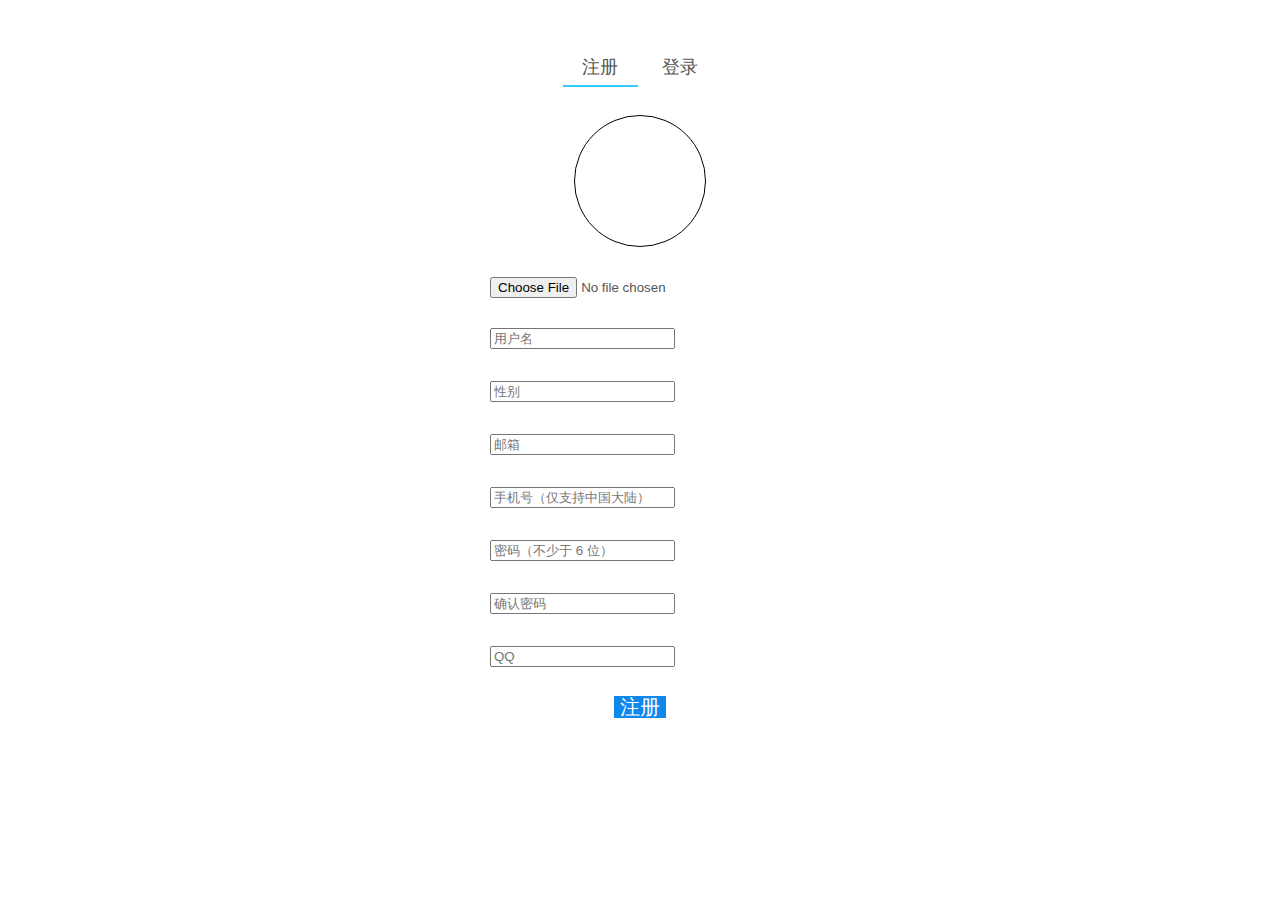
<file: index.html>
<!DOCTYPE html>
<html>
<head>
	<meta charset="utf-8">
	<meta name="viewport" content="user-scalable=no,width=device-width,initial-scale=1,maximum-scale=1">
	<title></title>
	<link rel="stylesheet" type="text/css" href="css/style.css">
	<link rel="stylesheet" type="text/css" href="css/ty.css">
	<script src="js/jquery-1.10.2.js"></script>
	<script src="js/login.js"></script>
<style>
	#img {
		 width: 130px; height: 130px;border-radius: 50%; border: solid 1px black; margin: 0 auto;
	}
	#img img{ width: 130px; height: 130px; border-radius: 50%;}
	#files{ margin-top: 30px; margin-bottom: 30px;}
	#ul2 li {
		float: left;
		list-style: none;
		padding: 10px;
		border: 1px solid green;
		margin: 0 5px;
	}

	#ul1 li {
		list-style: none;
		border-bottom: 1px solid #CCCCCC;
	}
</style>
</head>
<body>
	<div class="box">
		<div class="boxa">
			<div class="boxb">
				<a href="#" class="signup focus">注册</a>
				<a href="#" class="signin">登录</a>
			</div>
		</div>

			<div class="left one">
				<div id="img">
				</div>
			    <input type="file" id="files" class="onea"><br>
				<input class="onea" id="user_name" type="text" aria-label="用户名（包含字母／数字／下划线" placeholder="用户名">
				<div class="hint">请填写符合格式的用户名</div>
				<input class="onea" id="user_n" type="text" aria-label="性别" placeholder="性别">
				<div class="hint">请填写性别</div>
				<input class="onea" id="user_email" type="text" aria-label="邮箱" placeholder="邮箱">
				<div class="hint">请填写邮箱</div>
				<input class="onea" id="phone" type="text" class="account" aria-label="手机号（仅支持中国大陆）" placeholder="手机号（仅支持中国大陆）">
				<div class="hint">请填写手机号</div>
				<input class="onea" id="password" type="password" aria-label="密码" placeholder="密码（不少于 6 位）">
				<div class="hint">请填写符合格式的密码</div>
				<input type="password" id="ip" placeholder="确认密码" />
				<div class="hint">确认密码</div>
				<input class="onea" id="qq" type="text" aria-label="QQ" placeholder="QQ">
				<div class="hint">QQ</div>
				<input type="submit" id="submit" class="button" name="button" value="注册">
			</div>


			<div class="right">
				<input class="onea" id="login_name" type="text" aria-label="用户名" placeholder="用户名">
				<div class="hint">请输入用户名</div>
				<input class="onea" id="login_password" type="password" aria-label="密码" placeholder="密码">
				<div class="hint">请输入密码</div>
				<input type="submit" id="button" class="button" name="button" value="登录">

			</div>
	</div>

	<script type="text/javascript" src="js/login.js"></script>
      <script  type="text/javascript"  src="js/ajax.js"></script>
</body>
</html>
</file>
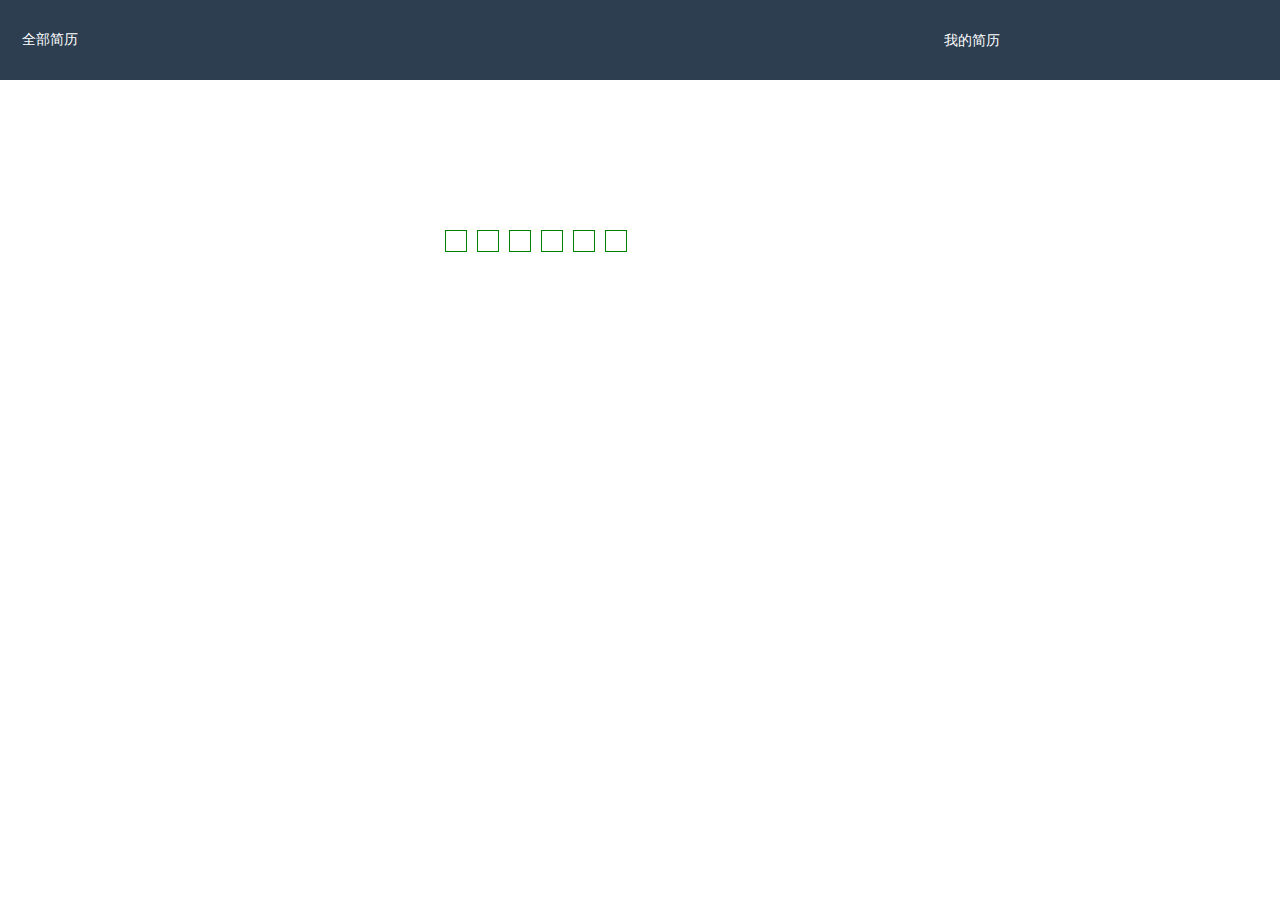
<file: 1.html>
<!DOCTYPE html>
<html>
<head>
    <title>个人简历</title>
    <meta charset=UTF-8 />
    <style type=text/css>
        *{
            margin: 0;
            padding: 0;
            border: none;
            font-size: 12px;
        }
        .onab input{ width: 80px; height: 18px;}


        #jianil{
            width: 797px;
            margin: 0 auto;
            border: solid 1px #DCDDDF;
            position: relative;
             display: none;
        }
        #jianil .one{
            background: url("img/tupian.jpg");
            width: 797px;
            height: 90px;
            font-size: 30px;
            color: white;
            font-weight: bold;
            text-align: center;
            margin-bottom: 0;
            line-height: 90px;
        }
        #jianil ul{
            width: 771px;
            margin-left: 13px;
            margin-top: 40px;
        }
        #jianil ul li{
            font-size: 20.5px;
            background: url("img/yuan.png") no-repeat;
            list-style: none;
            text-indent:1.8em;
            line-height: 30px;
            margin-bottom: 20px;
            border-bottom: 1px solid #DCDDDF;
        }
        #jianil ul li.none1{
            border-bottom: none;
        }
        #jianil ul li p{
            font-size: 15px;
        }
      #img{ width: 100px; height: 100px; background: red; position: absolute; left: 600px;}
        #img img{width: 100px; height: 100px;}
         textarea{text-indent: 1.8em;
             line-height: 30px; margin-left: 1.8em; width: 626px; height: 122px;}
      #container{ background: #2c3e50; width: 100%; height:80px; cursor: pointer}
        #touimg{ width:70px; height:70px; float: right; border-radius: 50%; margin-right: 30px}
        #touimg img{ width: 70px; height: 70px; border-radius: 50%;}
        .two{ float: right;line-height: 80px;}
        .two span{    vertical-align: middle; font-size: 14px; color: #fff;
            font-family: "微软雅黑"; padding-right: 90px;}
         .twoa{ float: left; vertical-align: middle; font-size: 14px; color: #fff;
             font-family: "微软雅黑";line-height: 80px; margin-right: 200px; width:100px; text-align: center}
        .anniu button{  width: 78px;  height: 32px;
            font-weight: bold;
            font-size: 14px; }
        .anniu{ width: 190px; height: 80px; margin: 0 auto;}
        #qu{ width: 400px; height: 400px; margin: 150px auto}
        #ul2 li {
            float: left;
            list-style: none;
            padding: 10px;
            border: 1px solid green;
            margin: 0 5px;
        }

        #ul1 li {
            list-style: none;
            border-bottom: 1px solid #CCCCCC;
        }
    </style>
</head>
<body>
<div id="container">
    <div class="twoa" id="quan">全部简历</div>
    <div id="touimg"></div>
    <div class="two"><span id="ww">我的简历</span><span id="yy"></span></span></div>

</div>
<div id="qu">
    <ul id="ul1">

    </ul>
    <ul id="ul2">
        <li>

        </li>
        <ol>
            <li></li>
            <li></li>
            <li></li>
            <li></li>
            <li></li>
        </ol>
    </ul>
</div>
<div id="jianil">
    <div class="one">个人简历</div>
    <div id="img">
        <input type="file" id="files" class="input">
    </div>
    <ul>
        <li>个人信息
            <p class="onab">
                姓名：<input type="text" id="nameo">
                性别：<input type="text" id="sex">
                籍贯：<input type="text" id="ip">
                年龄:<input type="text" id="age">

            </p>
            <p class="onab">
                手机：<input type="text" id="phone">
                院校：<input type="text" id="institute">
                专业：<input type="text" id="major">
                学历：<input type="text" id="education">

            </p>
        </li>

    </ul>
</div>


<script src="js/ajax2.js"></script>
<script>


</script>
</body>
</html>
</file>
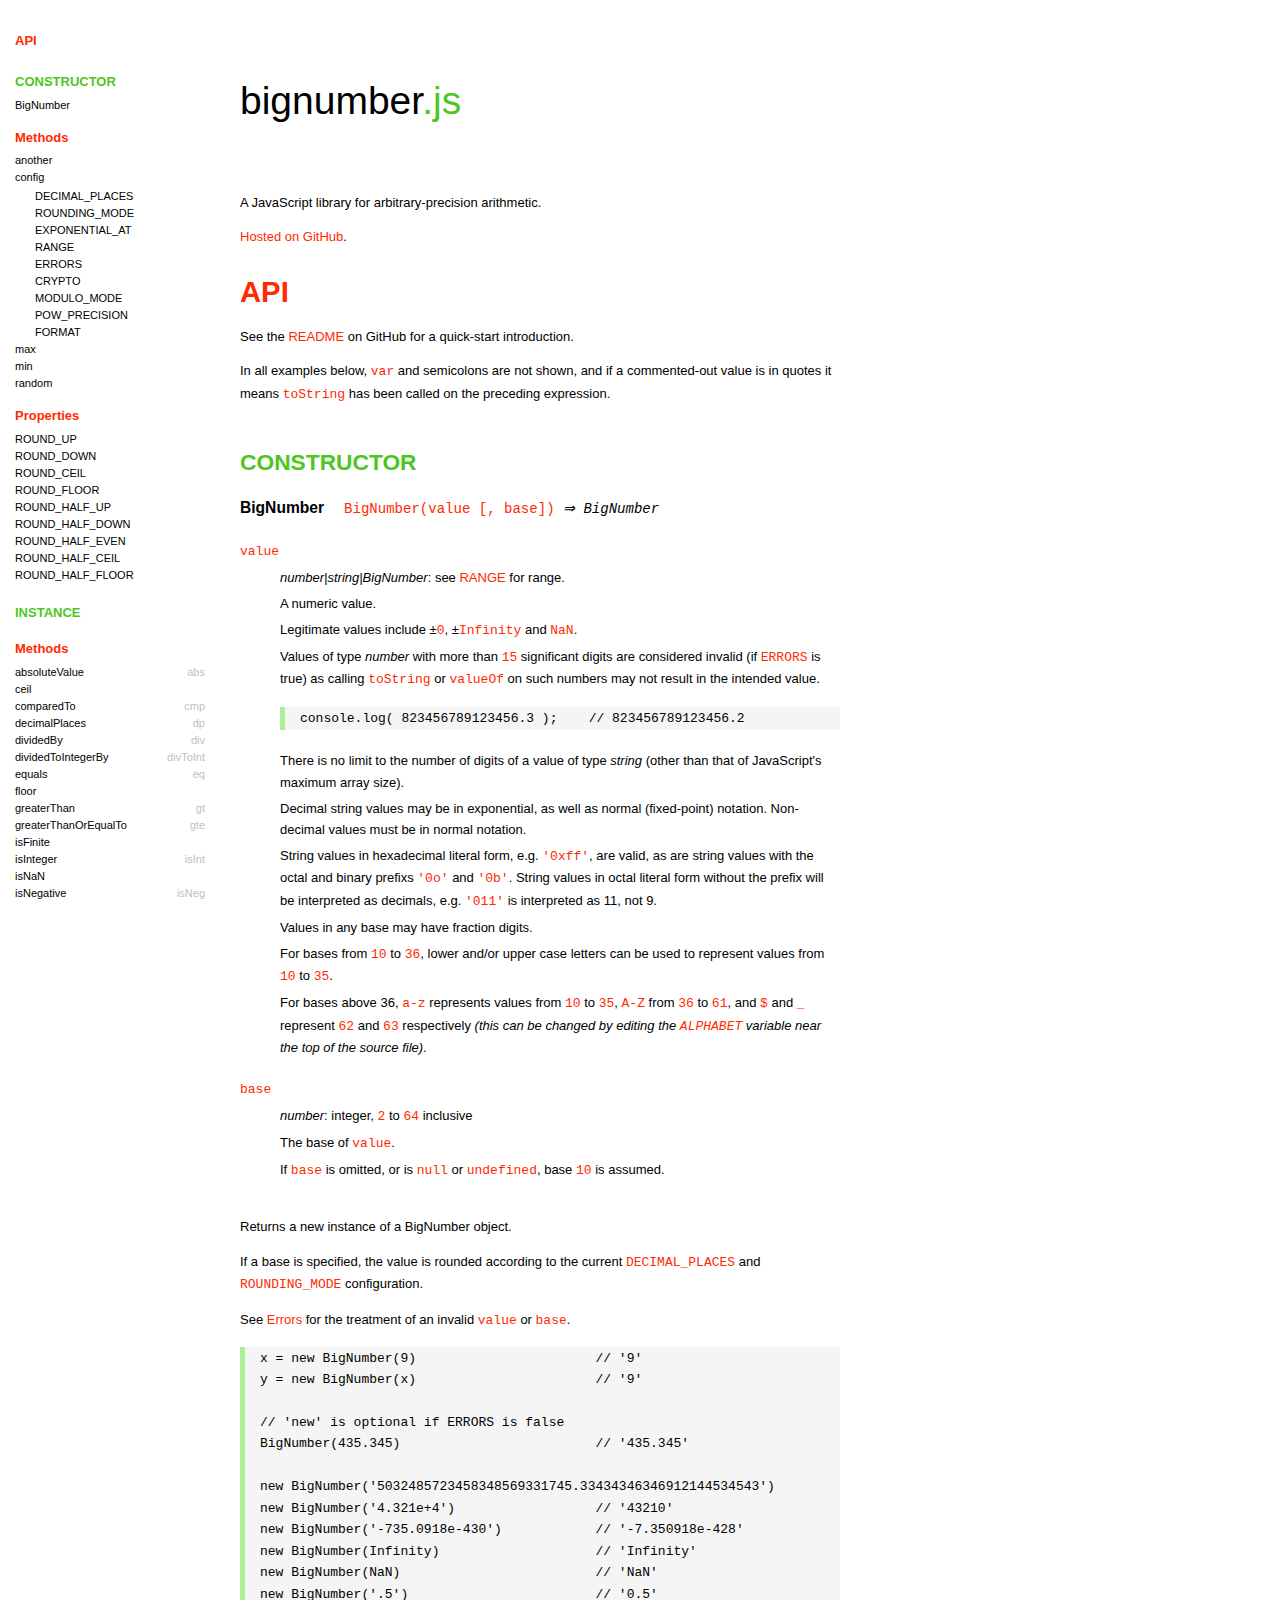
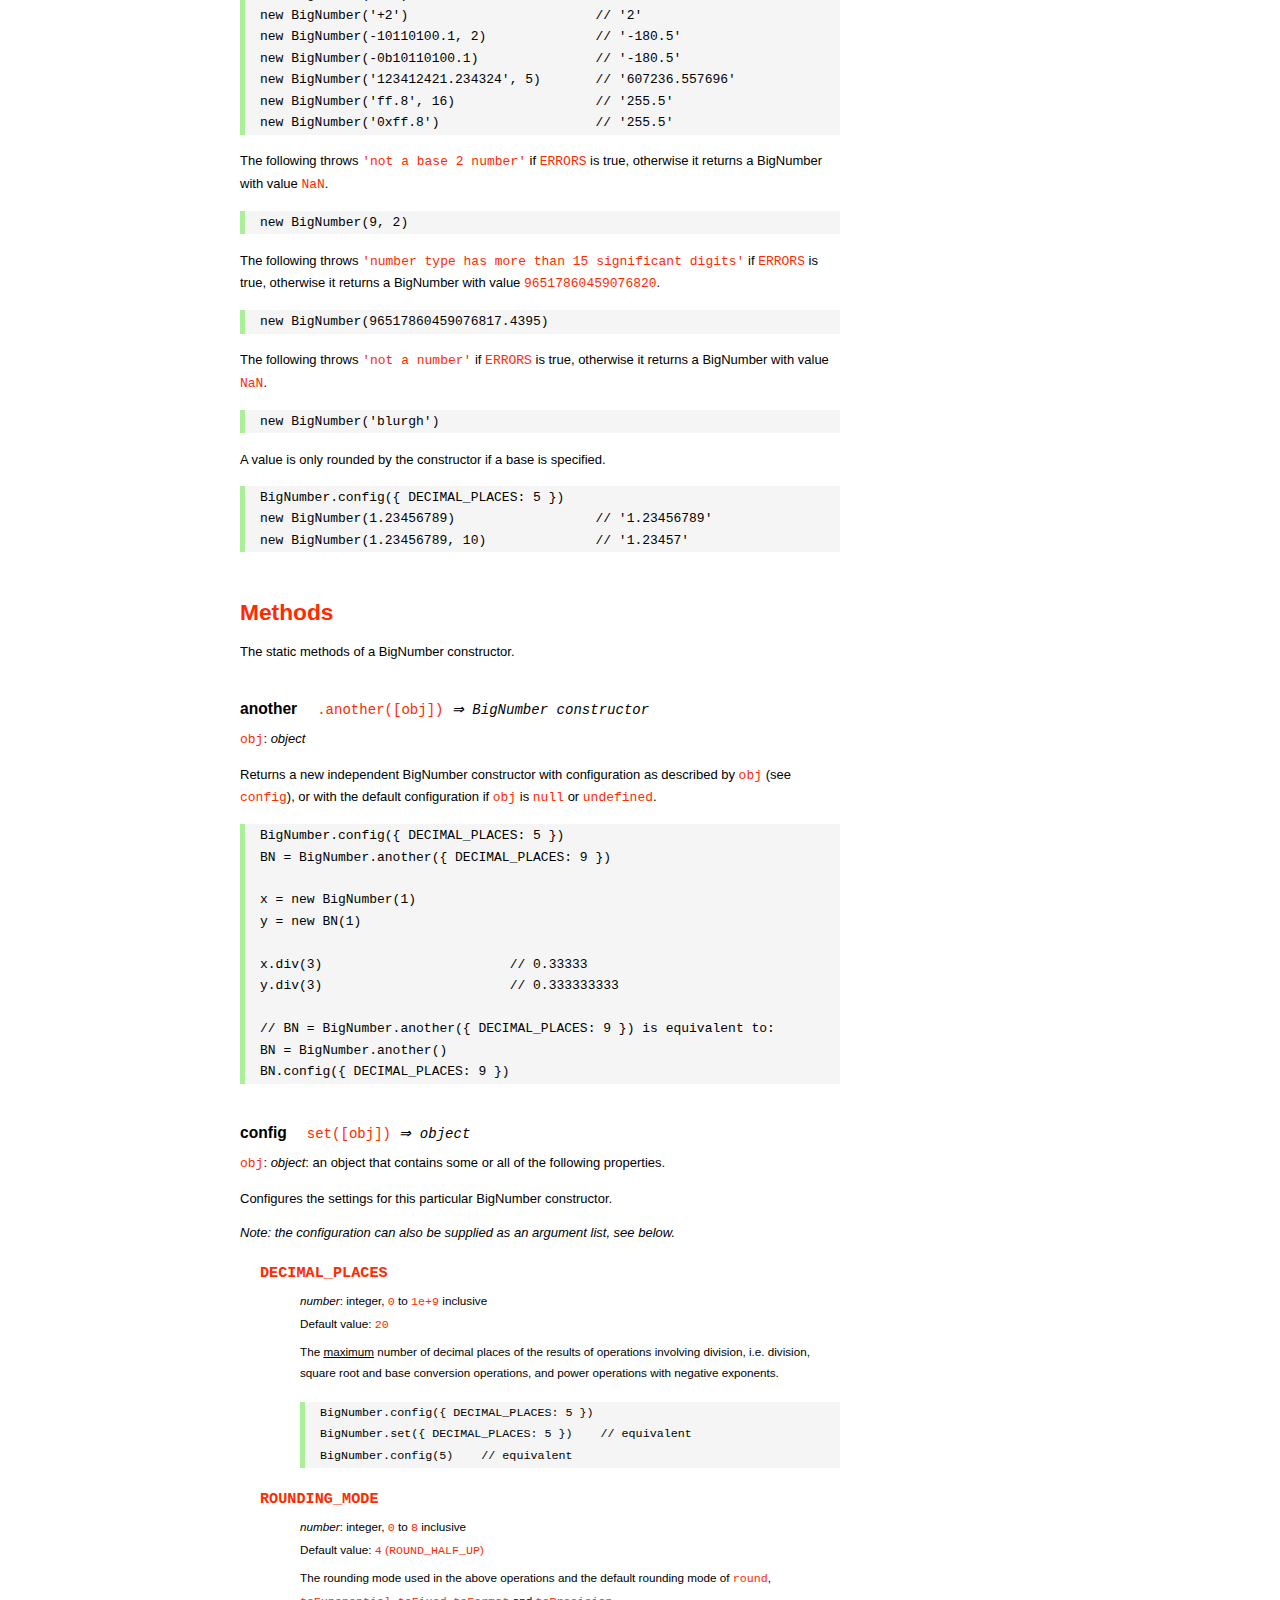
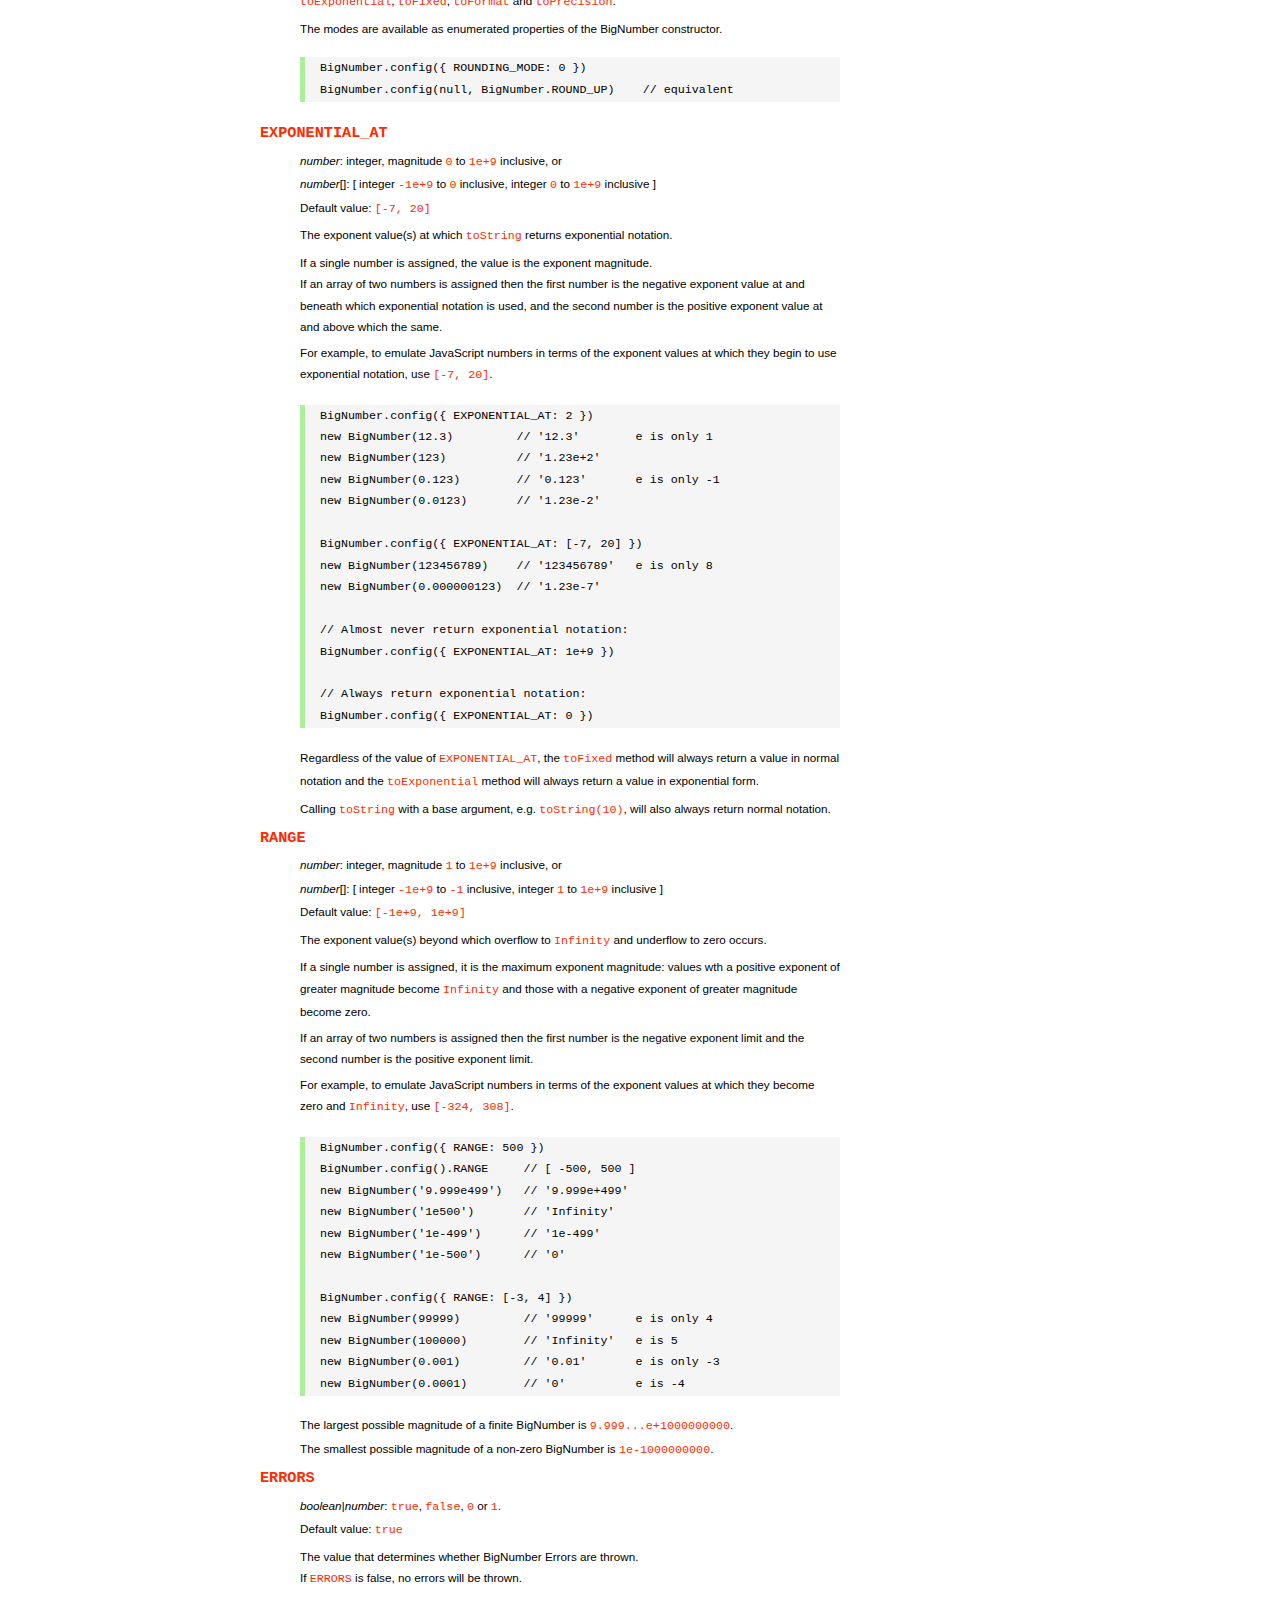
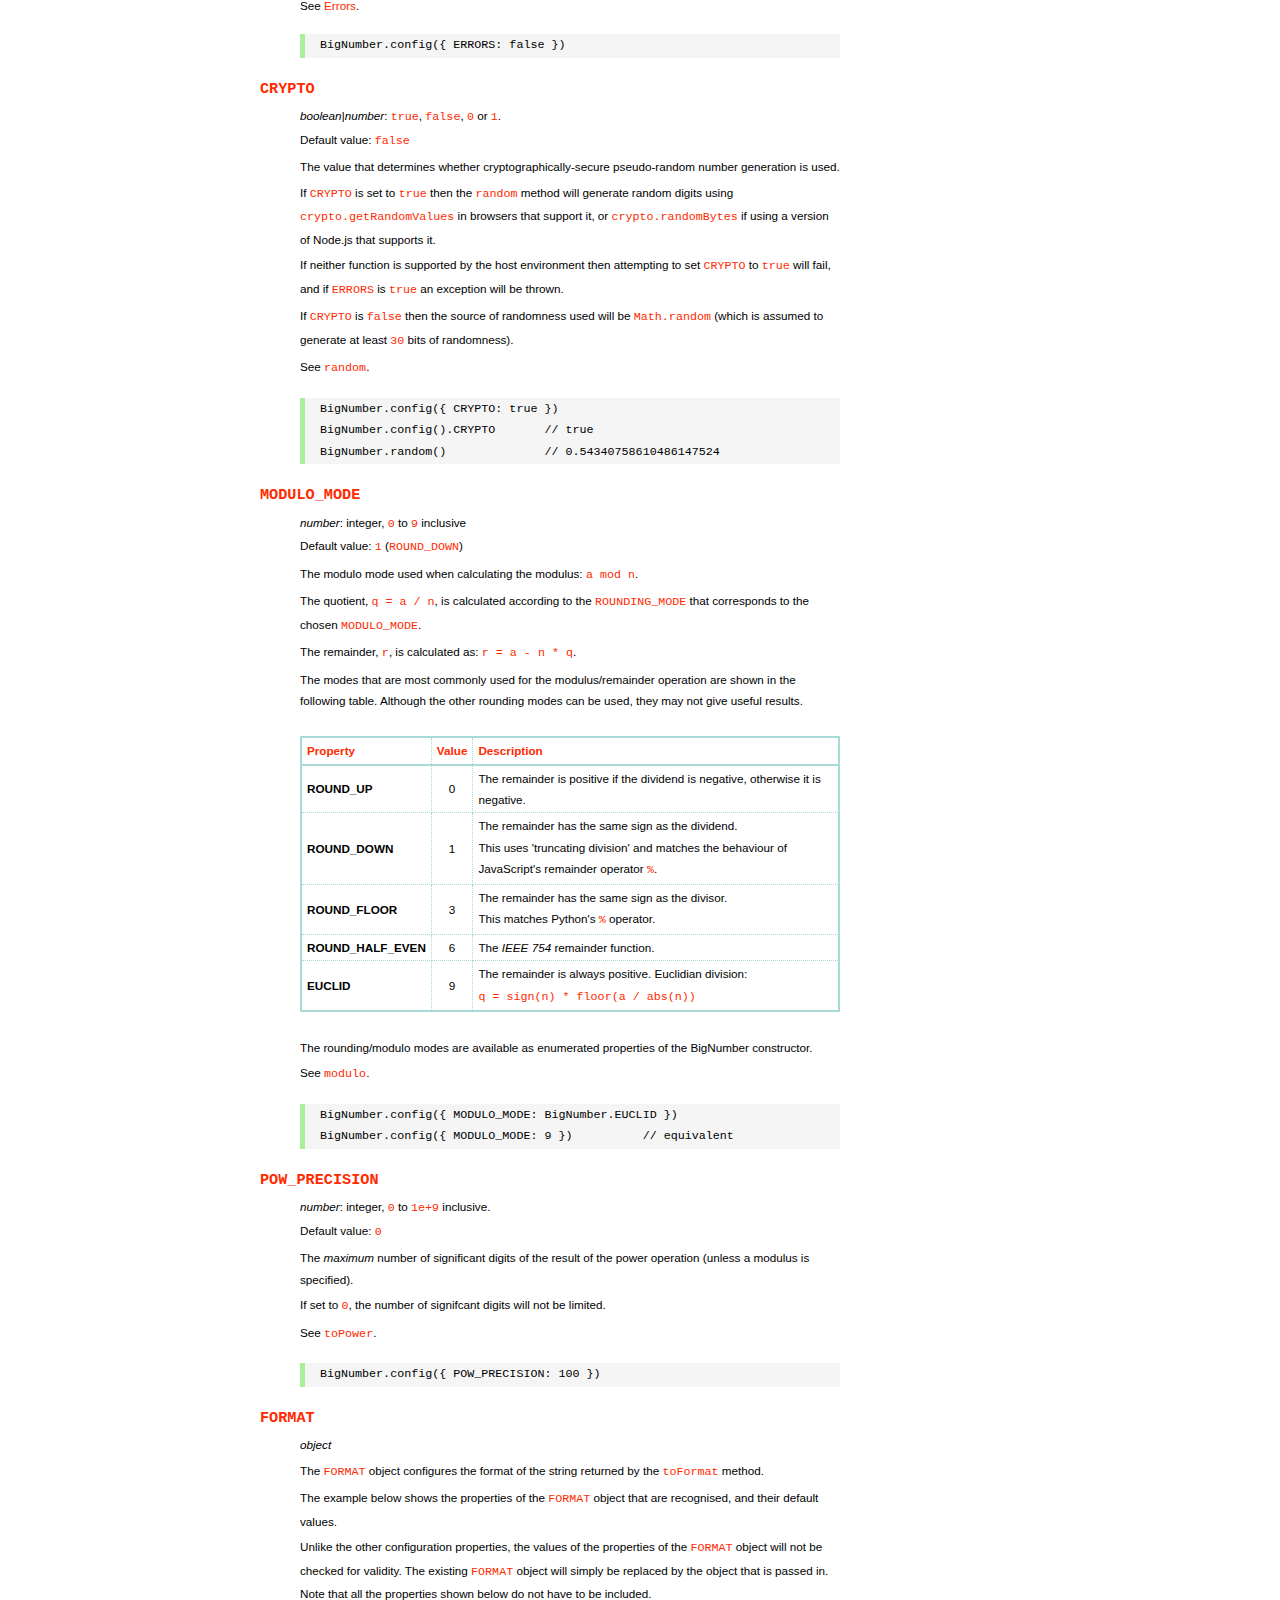
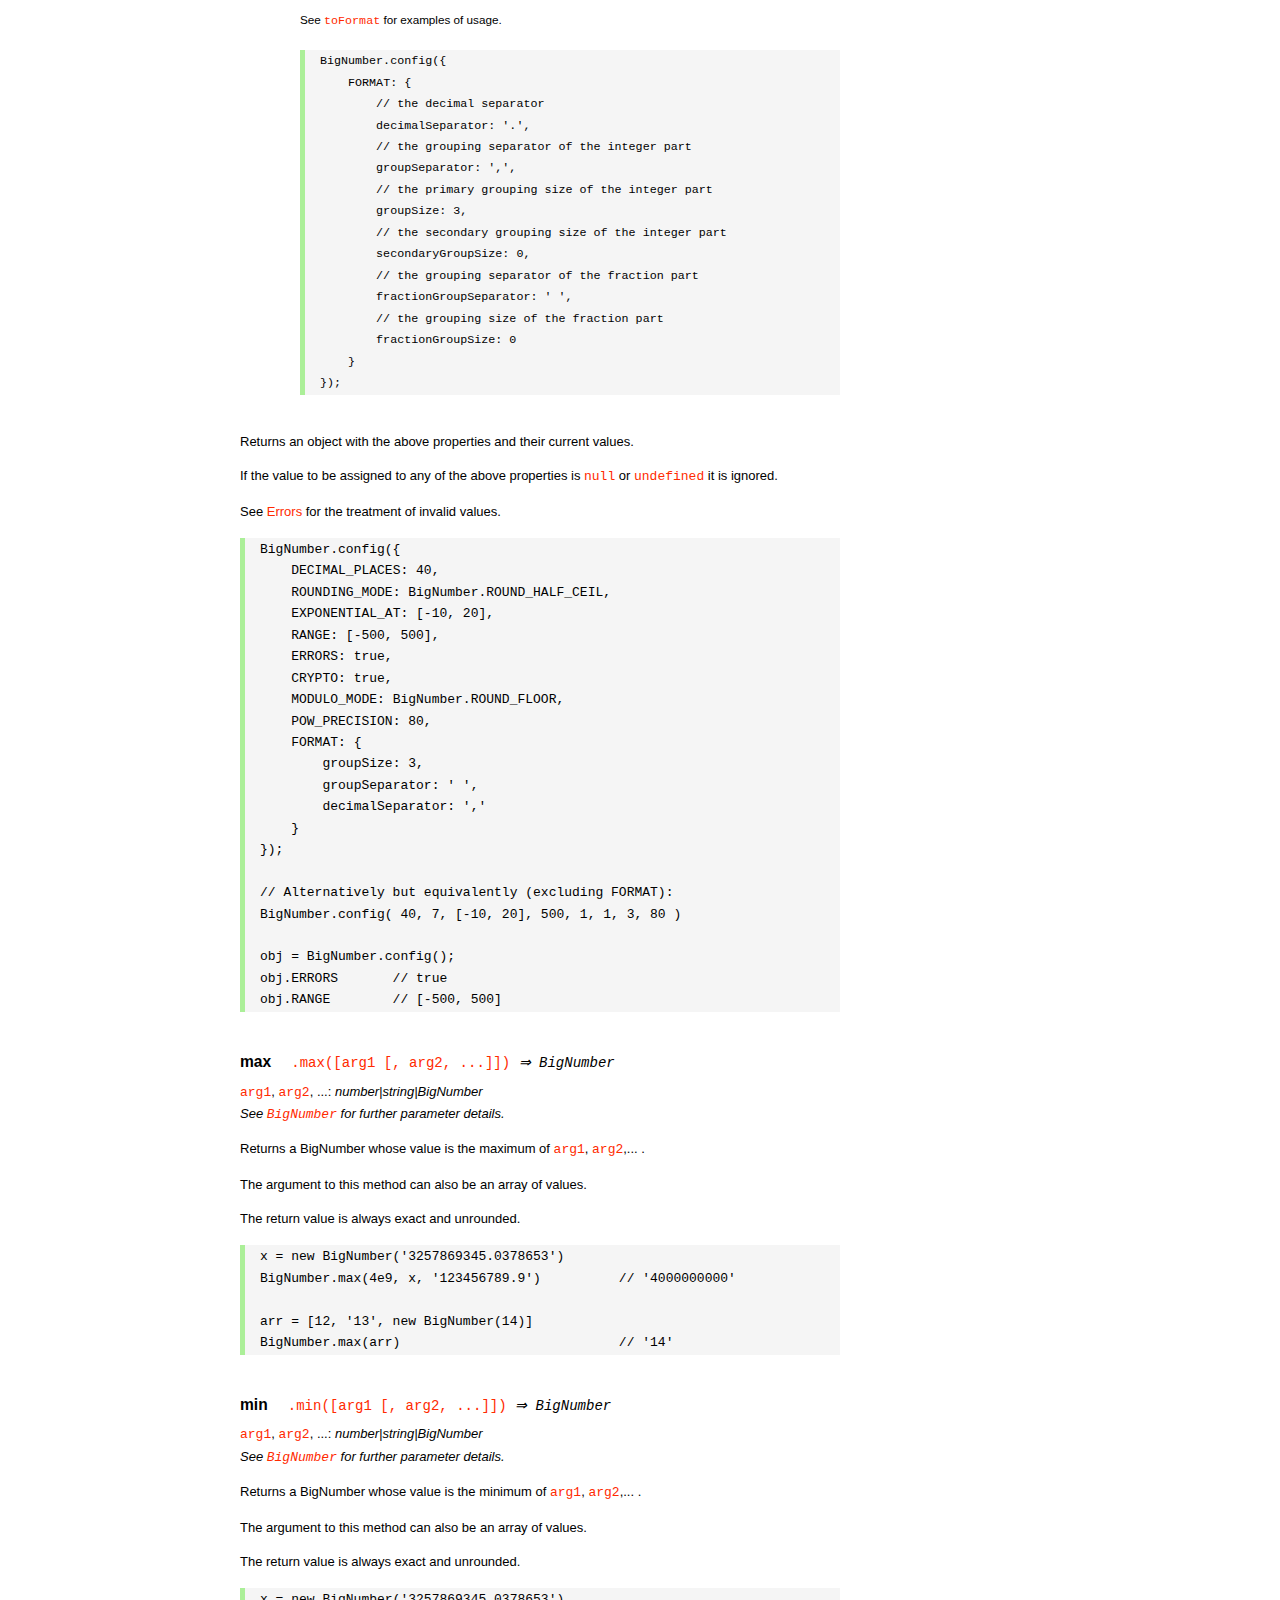
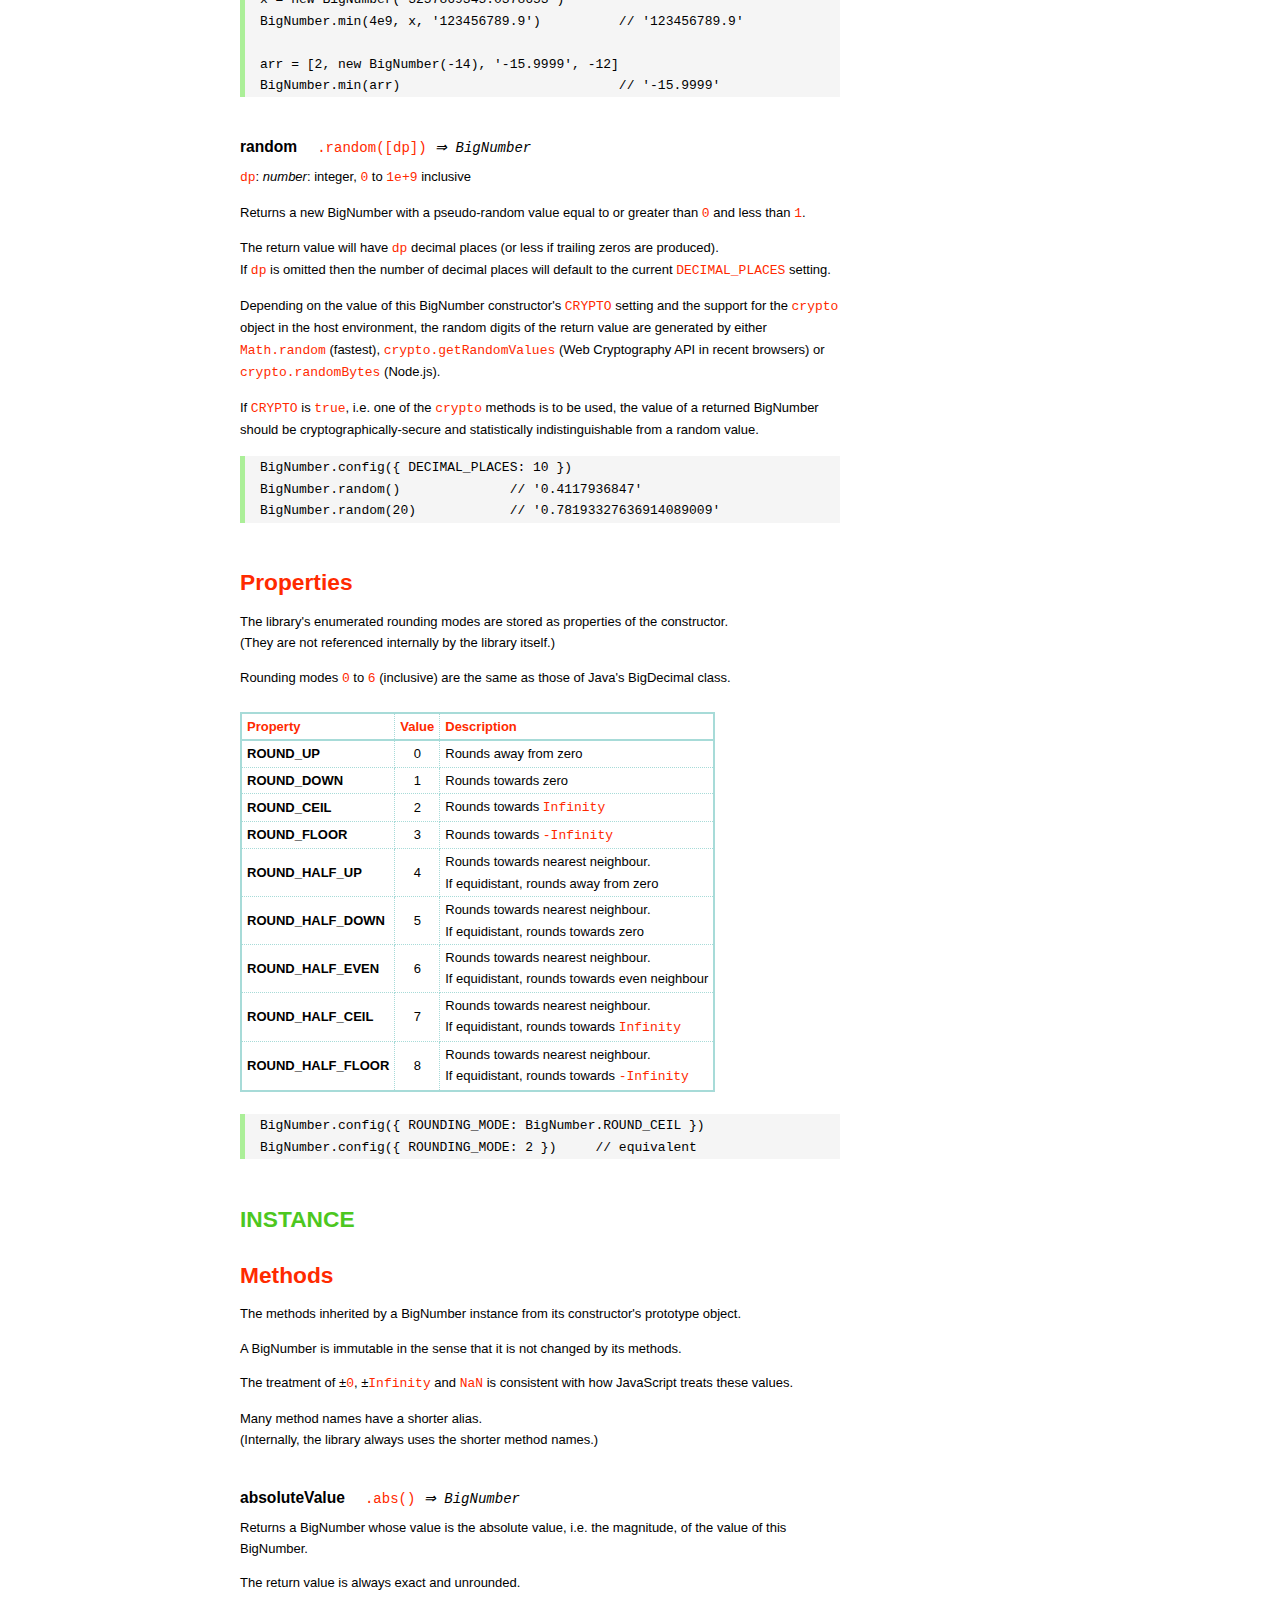
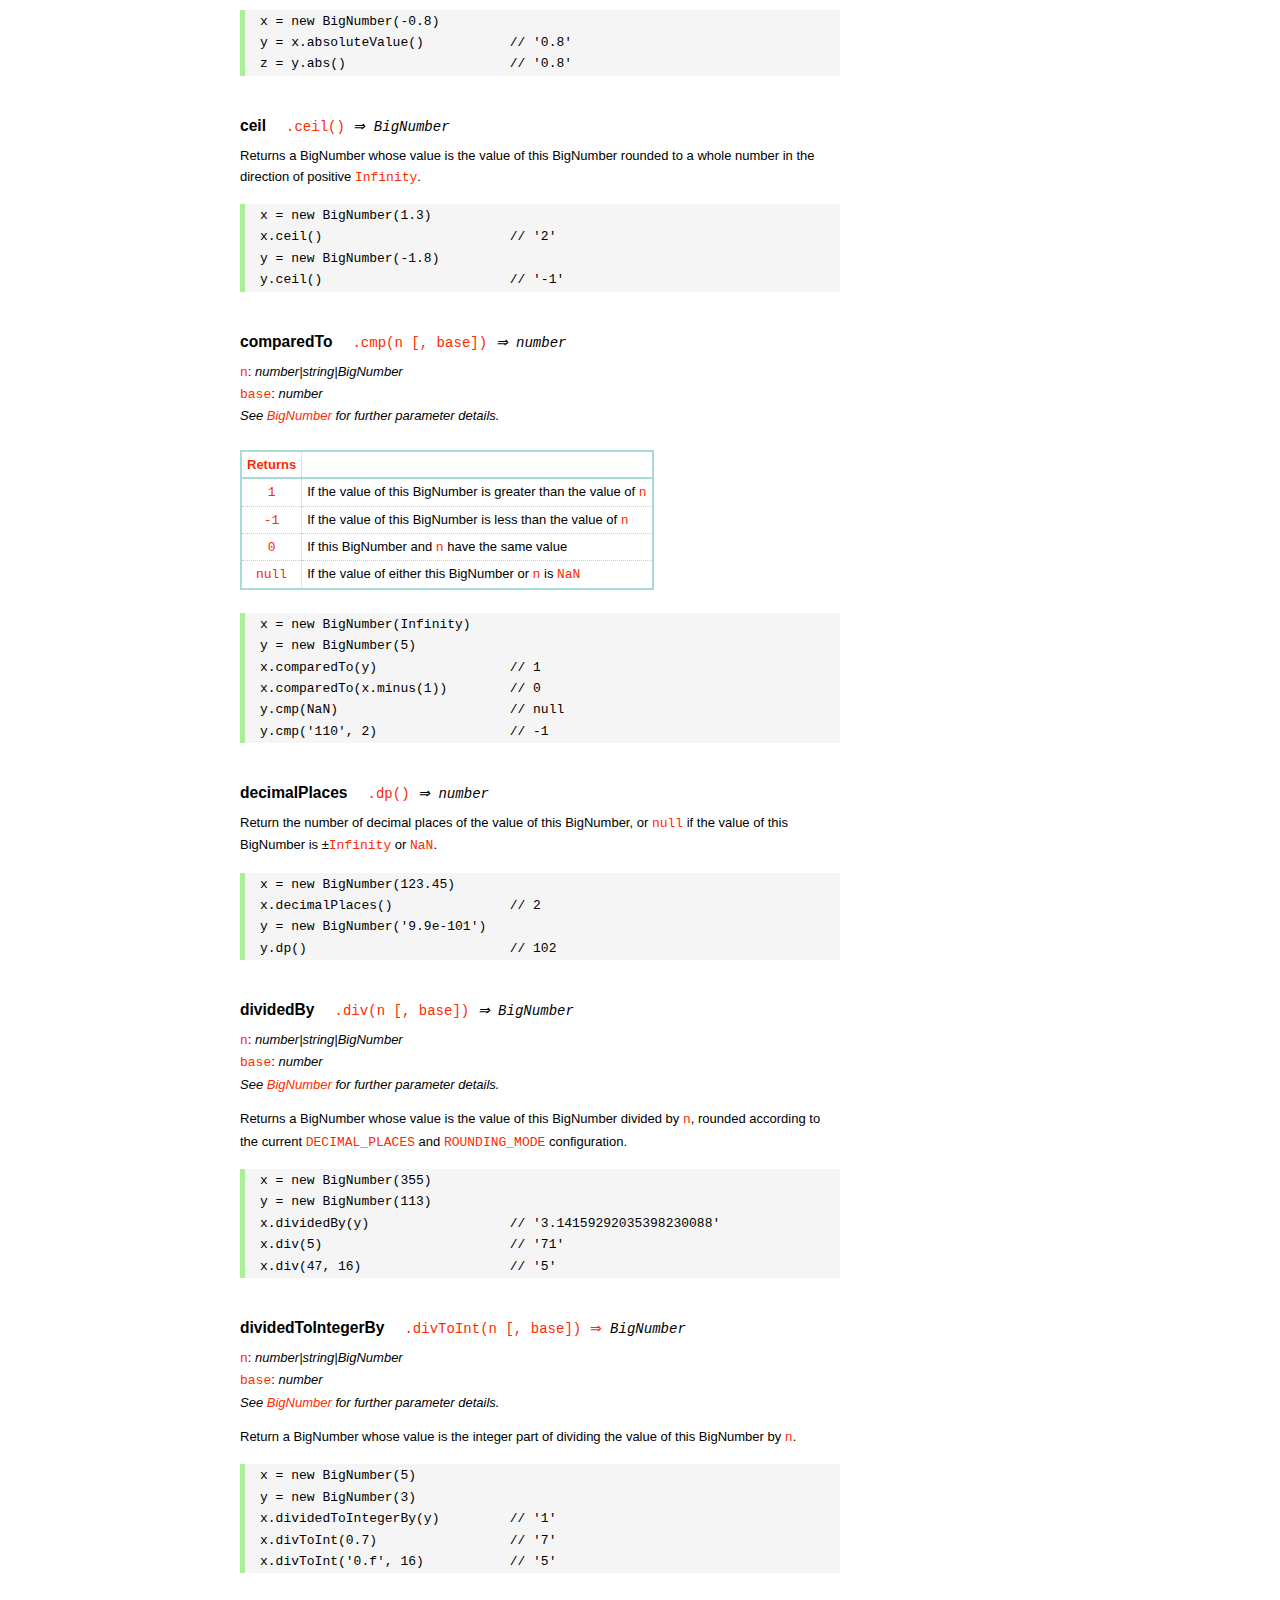
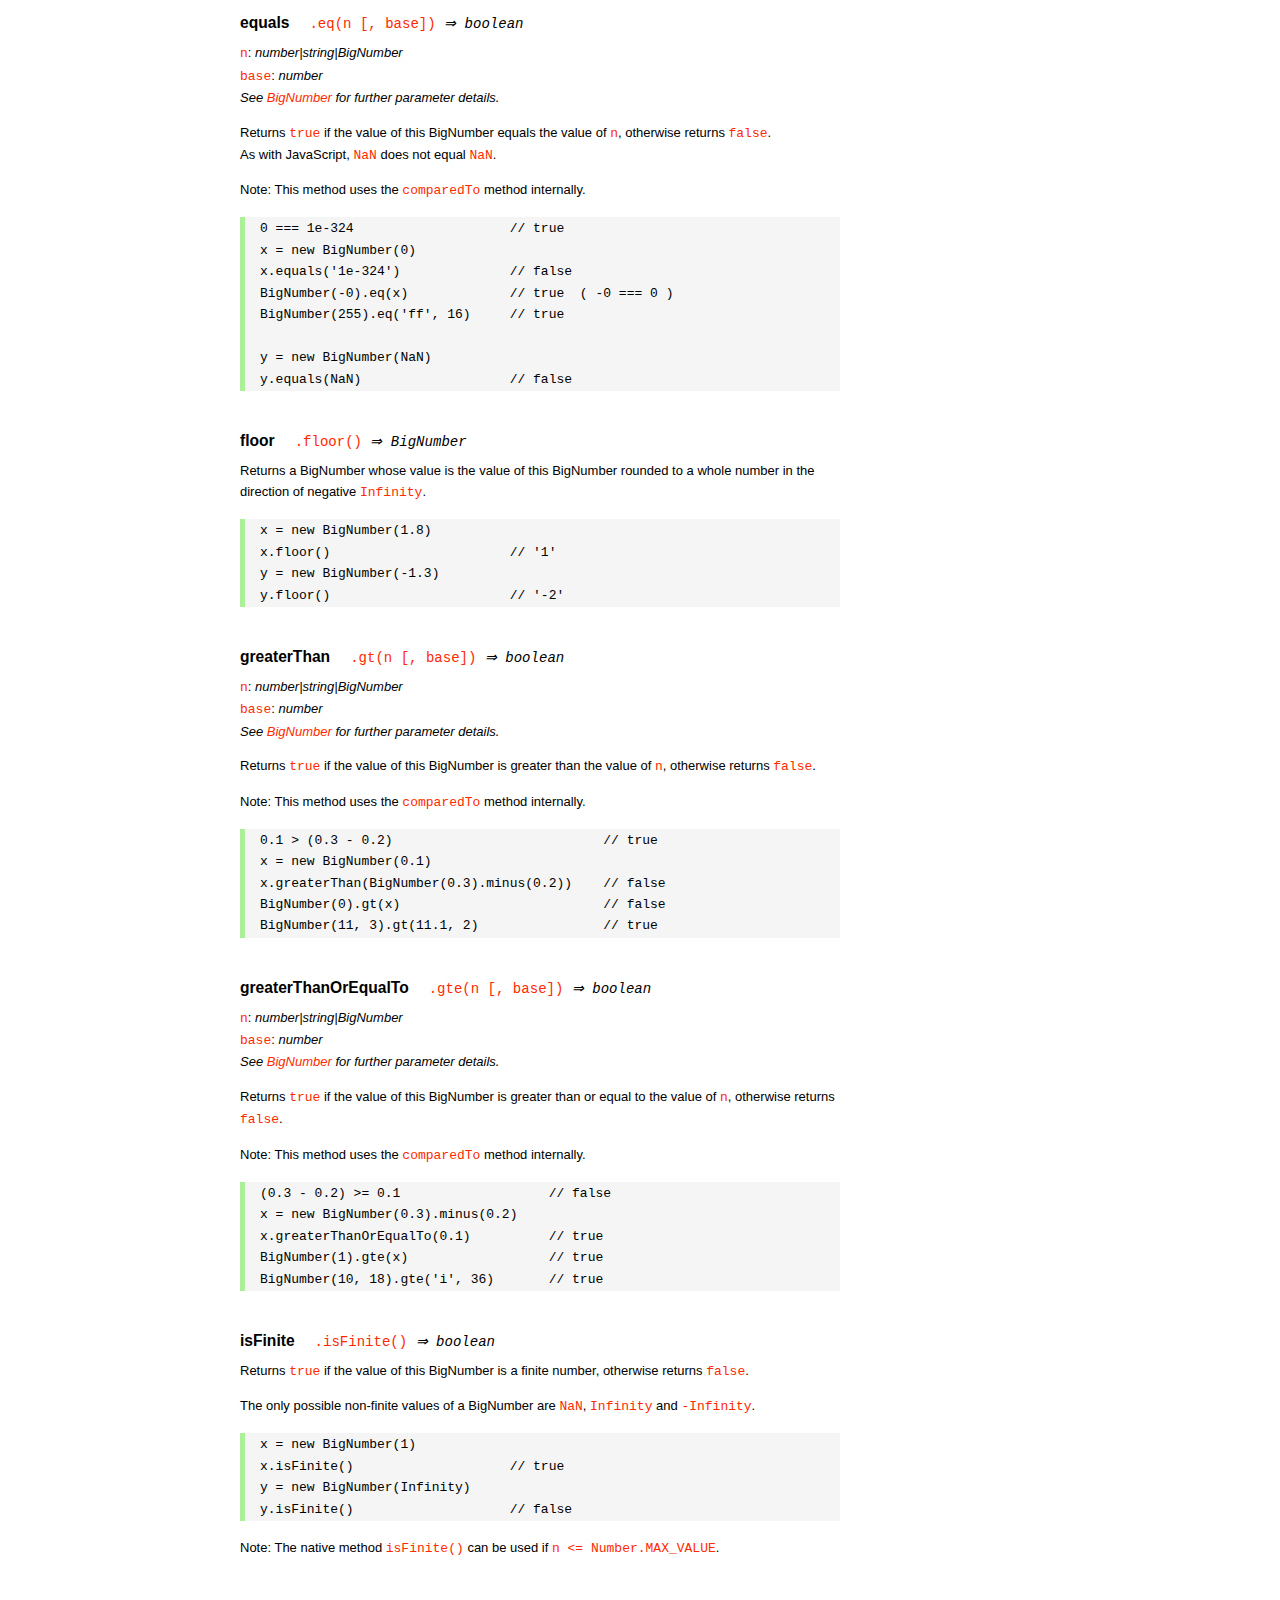
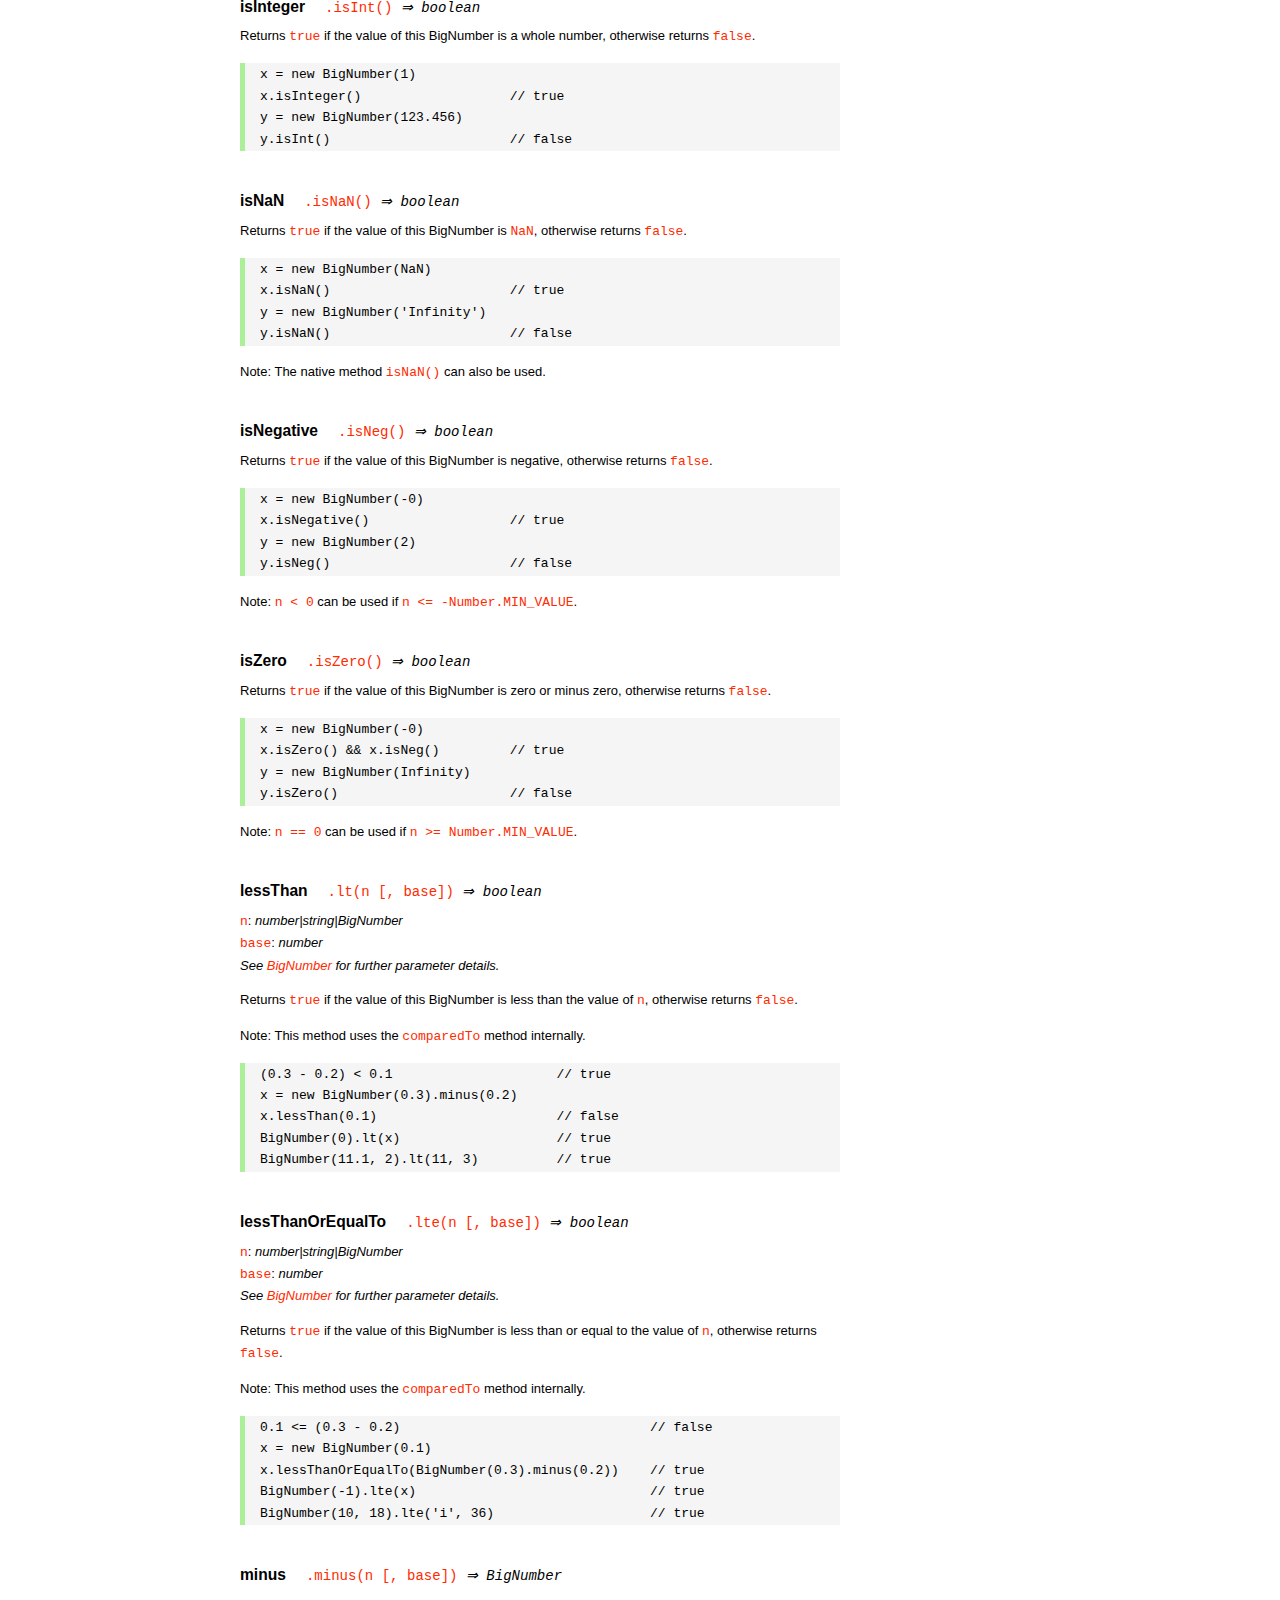
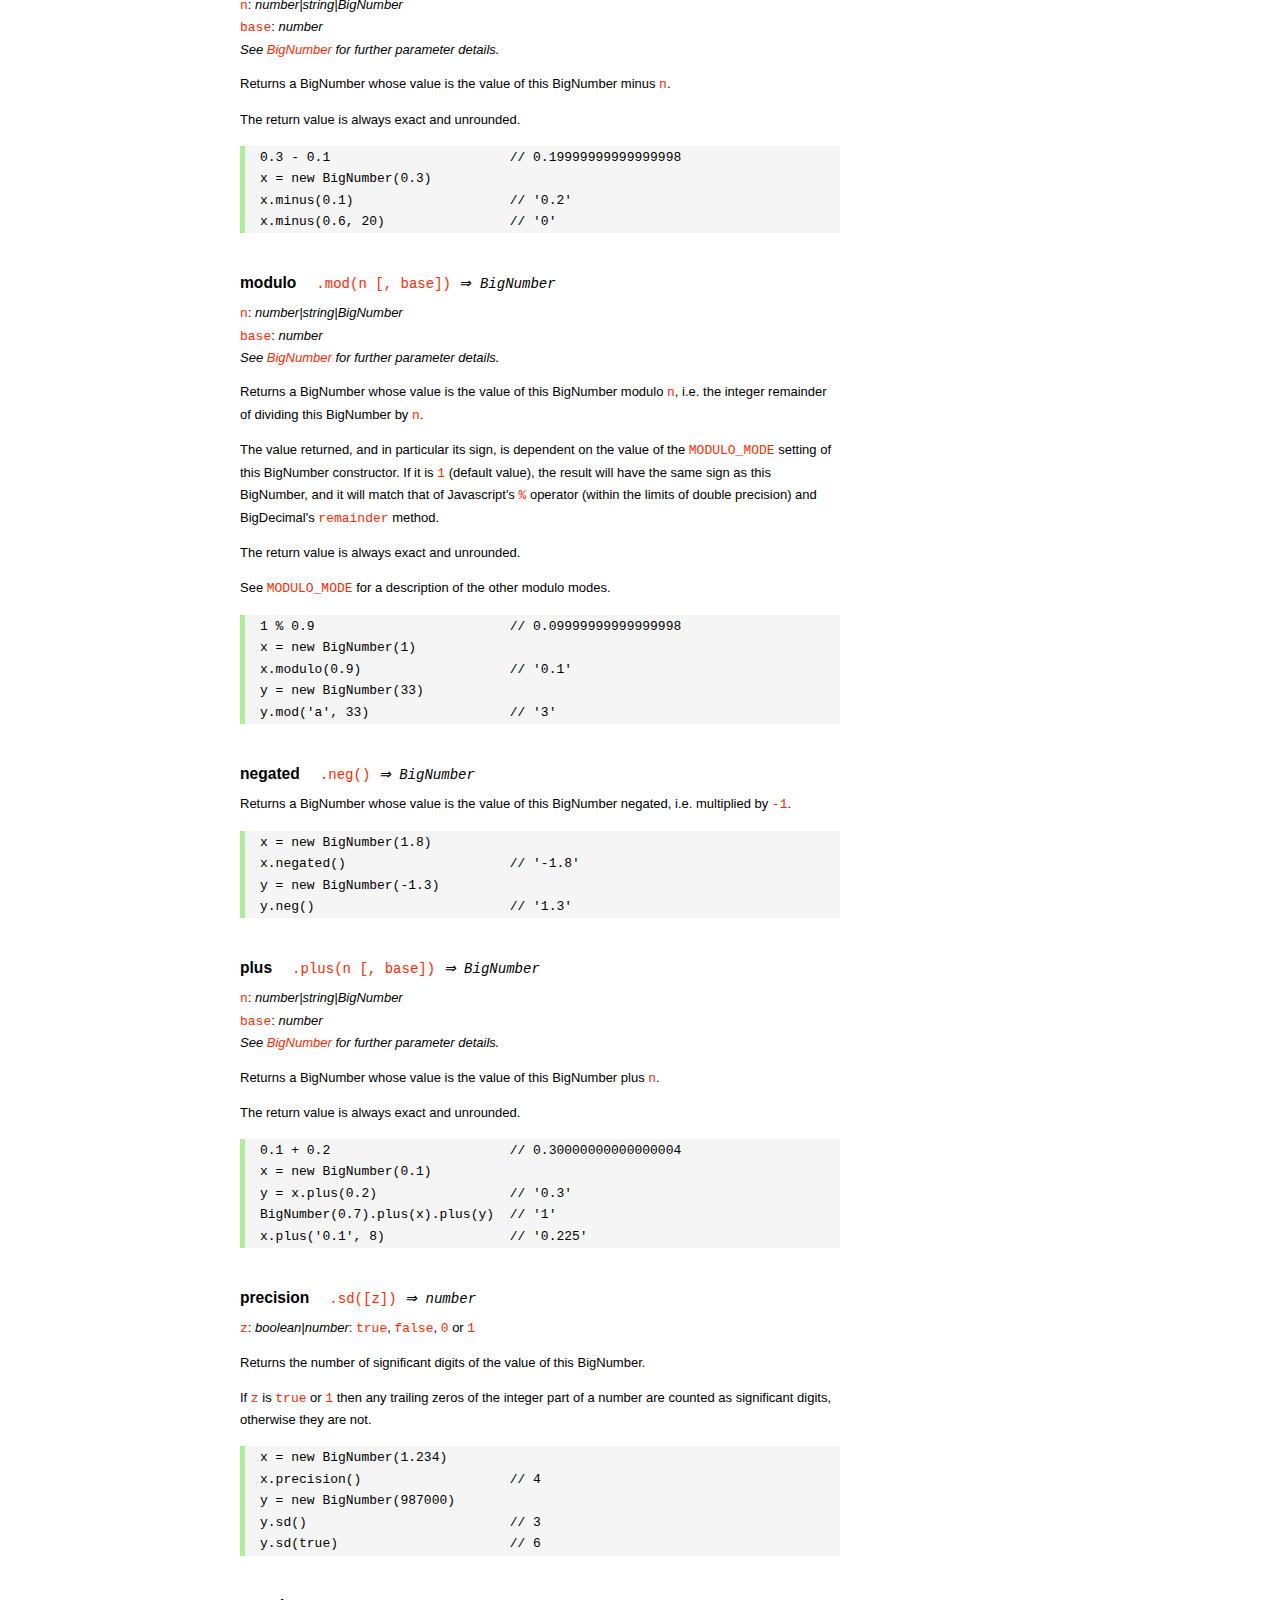
<file: node_modules/bignumber.js/doc/API.html>
<!DOCTYPE HTML>
<html>
<head>
<meta charset="utf-8">
<meta http-equiv="X-UA-Compatible" content="IE=edge">
<meta name="Author" content="M Mclaughlin">
<title>bignumber.js API</title>
<style>
html{font-size:100%}
body{background:#fff;font-family:"Helvetica Neue",Helvetica,Arial,sans-serif;font-size:13px;
  line-height:1.65em;min-height:100%;margin:0}
body,i{color:#000}
.nav{background:#fff;position:fixed;top:0;bottom:0;left:0;width:200px;overflow-y:auto;
  padding:15px 0 30px 15px}
div.container{width:600px;margin:50px 0 50px 240px}
p{margin:0 0 1em;width:600px}
pre,ul{margin:1em 0}
h1,h2,h3,h4,h5{margin:0;padding:1.5em 0 0}
h1,h2{padding:.75em 0}
h1{font:400 3em Verdana,sans-serif;color:#000;margin-bottom:1em}
h2{font-size:2.25em;color:#ff2a00}
h3{font-size:1.75em;color:#4dc71f}
h4{font-size:1.75em;color:#ff2a00;padding-bottom:.75em}
h5{font-size:1.2em;margin-bottom:.4em}
h6{font-size:1.1em;margin-bottom:0.8em;padding:0.5em 0}
dd{padding-top:.35em}
dt{padding-top:.5em}
b{font-weight:700}
dt b{font-size:1.3em}
a,a:visited{color:#ff2a00;text-decoration:none}
a:active,a:hover{outline:0;text-decoration:underline}
.nav a,.nav b,.nav a:visited{display:block;color:#ff2a00;font-weight:700; margin-top:15px}
.nav b{color:#4dc71f;margin-top:20px;cursor:default;width:auto}
ul{list-style-type:none;padding:0 0 0 20px}
.nav ul{line-height:14px;padding-left:0;margin:5px 0 0}
.nav ul a,.nav ul a:visited,span{display:inline;color:#000;font-family:Verdana,Geneva,sans-serif;
  font-size:11px;font-weight:400;margin:0}
.inset,ul.inset{margin-left:20px}
.inset{font-size:.9em}
.nav li{width:auto;margin:0 0 3px}
.alias{font-style:italic;margin-left:20px}
table{border-collapse:collapse;border-spacing:0;border:2px solid #a7dbd8;margin:1.75em 0;padding:0}
td,th{text-align:left;margin:0;padding:2px 5px;border:1px dotted #a7dbd8}
th{border-top:2px solid #a7dbd8;border-bottom:2px solid #a7dbd8;color:#ff2a00}
code,pre{font-family:Consolas, monaco, monospace;font-weight:400}
pre{background:#f5f5f5;white-space:pre-wrap;word-wrap:break-word;border-left:5px solid #abef98;
  padding:1px 0 1px 15px;margin:1.2em 0}
code,.nav-title{color:#ff2a00}
.end{margin-bottom:25px}
.centre{text-align:center}
.error-table{font-size:13px;width:100%}
#faq{margin:3em 0 0}
li span{float:right;margin-right:10px;color:#c0c0c0}
#js{font:inherit;color:#4dc71f}
</style>
</head>
<body>

  <div class="nav">

    <a class='nav-title' href="#">API</a>

    <b> CONSTRUCTOR </b>
    <ul>
      <li><a href="#bignumber">BigNumber</a></li>
    </ul>

    <a href="#methods">Methods</a>
    <ul>
      <li><a href="#another">another</a></li>
      <li><a href="#config" >config</a></li>
      <li>
        <ul class="inset">
          <li><a href="#decimal-places">DECIMAL_PLACES</a></li>
          <li><a href="#rounding-mode" >ROUNDING_MODE</a></li>
          <li><a href="#exponential-at">EXPONENTIAL_AT</a></li>
          <li><a href="#range"         >RANGE</a></li>
          <li><a href="#errors"        >ERRORS</a></li>
          <li><a href="#crypto"        >CRYPTO</a></li>
          <li><a href="#modulo-mode"   >MODULO_MODE</a></li>
          <li><a href="#pow-precision" >POW_PRECISION</a></li>
          <li><a href="#format"        >FORMAT</a></li>
        </ul>
      </li>
      <li><a href="#max"   >max</a></li>
      <li><a href="#min"   >min</a></li>
      <li><a href="#random">random</a></li>
    </ul>

    <a href="#constructor-properties">Properties</a>
    <ul>
      <li><a href="#round-up"        >ROUND_UP</a></li>
      <li><a href="#round-down"      >ROUND_DOWN</a></li>
      <li><a href="#round-ceil"      >ROUND_CEIL</a></li>
      <li><a href="#round-floor"     >ROUND_FLOOR</a></li>
      <li><a href="#round-half-up"   >ROUND_HALF_UP</a></li>
      <li><a href="#round-half-down" >ROUND_HALF_DOWN</a></li>
      <li><a href="#round-half-even" >ROUND_HALF_EVEN</a></li>
      <li><a href="#round-half-ceil" >ROUND_HALF_CEIL</a></li>
      <li><a href="#round-half-floor">ROUND_HALF_FLOOR</a></li>
    </ul>

    <b> INSTANCE </b>

    <a href="#prototype-methods">Methods</a>
    <ul>
      <li><a href="#abs"    >absoluteValue       </a><span>abs</span>     </li>
      <li><a href="#ceil"   >ceil                </a>                     </li>
      <li><a href="#cmp"    >comparedTo          </a><span>cmp</span>     </li>
      <li><a href="#dp"     >decimalPlaces       </a><span>dp</span>      </li>
      <li><a href="#div"    >dividedBy           </a><span>div</span>     </li>
      <li><a href="#divInt" >dividedToIntegerBy  </a><span>divToInt</span></li>
      <li><a href="#eq"     >equals              </a><span>eq</span>      </li>
      <li><a href="#floor"  >floor               </a>                     </li>
      <li><a href="#gt"     >greaterThan         </a><span>gt</span>      </li>
      <li><a href="#gte"    >greaterThanOrEqualTo</a><span>gte</span>     </li>
      <li><a href="#isF"    >isFinite            </a>                     </li>
      <li><a href="#isInt"  >isInteger           </a><span>isInt</span>   </li>
      <li><a href="#isNaN"  >isNaN               </a>                     </li>
      <li><a href="#isNeg"  >isNegative          </a><span>isNeg</span>   </li>
      <li><a href="#isZ"    >isZero              </a>                     </li>
      <li><a href="#lt"     >lessThan            </a><span>lt</span>      </li>
      <li><a href="#lte"    >lessThanOrEqualTo   </a><span>lte</span>     </li>
      <li><a href="#minus"  >minus               </a><span>sub</span>     </li>
      <li><a href="#mod"    >modulo              </a><span>mod</span>     </li>
      <li><a href="#neg"    >negated             </a><span>neg</span>     </li>
      <li><a href="#plus"   >plus                </a><span>add</span>     </li>
      <li><a href="#sd"     >precision           </a><span>sd</span>      </li>
      <li><a href="#round"  >round               </a>                     </li>
      <li><a href="#shift"  >shift               </a>                     </li>
      <li><a href="#sqrt"   >squareRoot          </a><span>sqrt</span>    </li>
      <li><a href="#times"  >times               </a><span>mul</span>     </li>
      <li><a href="#toD"    >toDigits            </a>                     </li>
      <li><a href="#toE"    >toExponential       </a>                     </li>
      <li><a href="#toFix"  >toFixed             </a>                     </li>
      <li><a href="#toFor"  >toFormat            </a>                     </li>
      <li><a href="#toFr"   >toFraction          </a>                     </li>
      <li><a href="#toJSON" >toJSON              </a>                     </li>
      <li><a href="#toN"    >toNumber            </a>                     </li>
      <li><a href="#pow"    >toPower             </a><span>pow</span>     </li>
      <li><a href="#toP"    >toPrecision         </a>                     </li>
      <li><a href="#toS"    >toString            </a>                     </li>
      <li><a href="#trunc"  >truncated           </a><span>trunc</span>   </li>
      <li><a href="#valueOf">valueOf             </a>                     </li>
    </ul>

    <a href="#instance-properties">Properties</a>
    <ul>
      <li><a href="#coefficient">c: coefficient</a></li>
      <li><a href="#exponent"   >e: exponent</a></li>
      <li><a href="#sign"       >s: sign</a></li>
      <li><a href="#isbig"      >isBigNumber</a></li>
    </ul>

    <a href="#zero-nan-infinity">Zero, NaN &amp; Infinity</a>
    <a href="#Errors">Errors</a>
    <a class='end' href="#faq">FAQ</a>

  </div>

  <div class="container">

    <h1>bignumber<span id='js'>.js</span></h1>

    <p>A JavaScript library for arbitrary-precision arithmetic.</p>
    <p><a href="https://github.com/MikeMcl/bignumber.js">Hosted on GitHub</a>. </p>

    <h2>API</h2>

    <p>
      See the <a href='https://github.com/MikeMcl/bignumber.js'>README</a> on GitHub for a
      quick-start introduction.
    </p>
    <p>
      In all examples below, <code>var</code> and semicolons are not shown, and if a commented-out
      value is in quotes it means <code>toString</code> has been called on the preceding expression.
    </p>


    <h3>CONSTRUCTOR</h3>

    <h5 id="bignumber">
      BigNumber<code class='inset'>BigNumber(value [, base]) <i>&rArr; BigNumber</i></code>
    </h5>
    <dl>
      <dt><code>value</code></dt>
      <dd>
        <i>number|string|BigNumber</i>: see <a href='#range'>RANGE</a> for
        range.
      </dd>
      <dd>
        A numeric value.
      </dd>
      <dd>
        Legitimate values include &plusmn;<code>0</code>, &plusmn;<code>Infinity</code> and
        <code>NaN</code>.
      </dd>
      <dd>
        Values of type <em>number</em> with more than <code>15</code> significant digits are
        considered invalid (if <a href='#errors'><code>ERRORS</code></a> is true) as calling
        <code><a href='#toS'>toString</a></code> or <code><a href='#valueOf'>valueOf</a></code> on
        such numbers may not result in the intended value.
        <pre>console.log( 823456789123456.3 );    // 823456789123456.2</pre>
      </dd>
      <dd>
        There is no limit to the number of digits of a value of type <em>string</em> (other than
        that of JavaScript's maximum array size).
      </dd>
      <dd>
        Decimal string values may be in exponential, as well as normal (fixed-point) notation.
        Non-decimal values must be in normal notation.
      </dd>
      <dd>
        String values in hexadecimal literal form, e.g. <code>'0xff'</code>, are valid, as are
        string values with the octal and binary prefixs <code>'0o'</code> and <code>'0b'</code>.
        String values in octal literal form without the prefix will be interpreted as
        decimals, e.g. <code>'011'</code> is interpreted as 11, not 9.
      </dd>
      <dd>Values in any base may have fraction digits.</dd>
      <dd>
        For bases from <code>10</code> to <code>36</code>, lower and/or upper case letters can be
        used to represent values from <code>10</code> to <code>35</code>.
      </dd>
      <dd>
        For bases above 36, <code>a-z</code> represents values from <code>10</code> to
        <code>35</code>, <code>A-Z</code> from <code>36</code> to <code>61</code>, and
        <code>$</code> and <code>_</code> represent <code>62</code> and <code>63</code> respectively
        <i>(this can be changed by editing the <code>ALPHABET</code> variable near the top of the
        source file)</i>.
      </dd>
    </dl>
    <dl>
      <dt><code>base</code></dt>
      <dd>
        <i>number</i>: integer, <code>2</code> to <code>64</code> inclusive
      </dd>
      <dd>The base of <code>value</code>.</dd>
      <dd>
        If <code>base</code> is omitted, or is <code>null</code> or <code>undefined</code>, base
        <code>10</code> is assumed.
      </dd>
    </dl>
    <br />
    <p>Returns a new instance of a BigNumber object.</p>
    <p>
      If a base is specified, the value is rounded according to
      the current <a href='#decimal-places'><code>DECIMAL_PLACES</code></a> and
      <a href='#rounding-mode'><code>ROUNDING_MODE</code></a> configuration.
    </p>
    <p>
      See <a href='#Errors'>Errors</a> for the treatment of an invalid <code>value</code> or
      <code>base</code>.
    </p>
    <pre>
x = new BigNumber(9)                       // '9'
y = new BigNumber(x)                       // '9'

// 'new' is optional if ERRORS is false
BigNumber(435.345)                         // '435.345'

new BigNumber('5032485723458348569331745.33434346346912144534543')
new BigNumber('4.321e+4')                  // '43210'
new BigNumber('-735.0918e-430')            // '-7.350918e-428'
new BigNumber(Infinity)                    // 'Infinity'
new BigNumber(NaN)                         // 'NaN'
new BigNumber('.5')                        // '0.5'
new BigNumber('+2')                        // '2'
new BigNumber(-10110100.1, 2)              // '-180.5'
new BigNumber(-0b10110100.1)               // '-180.5'
new BigNumber('123412421.234324', 5)       // '607236.557696'
new BigNumber('ff.8', 16)                  // '255.5'
new BigNumber('0xff.8')                    // '255.5'</pre>
    <p>
      The following throws <code>'not a base 2 number'</code> if
      <a href='#errors'><code>ERRORS</code></a> is true, otherwise it returns a BigNumber with value
      <code>NaN</code>.
    </p>
    <pre>new BigNumber(9, 2)</pre>
    <p>
      The following throws <code>'number type has more than 15 significant digits'</code> if
      <a href='#errors'><code>ERRORS</code></a> is true, otherwise it returns a BigNumber with value
      <code>96517860459076820</code>.
    </p>
    <pre>new BigNumber(96517860459076817.4395)</pre>
    <p>
      The following throws <code>'not a number'</code> if <a href='#errors'><code>ERRORS</code></a>
      is true, otherwise it returns a BigNumber with value <code>NaN</code>.
    </p>
    <pre>new BigNumber('blurgh')</pre>
    <p>
      A value is only rounded by the constructor if a base is specified.
    </p>
    <pre>BigNumber.config({ DECIMAL_PLACES: 5 })
new BigNumber(1.23456789)                  // '1.23456789'
new BigNumber(1.23456789, 10)              // '1.23457'</pre>



    <h4 id="methods">Methods</h4>
     <p>The static methods of a BigNumber constructor.</p>




    <h5 id="another">
       another<code class='inset'>.another([obj]) <i>&rArr; BigNumber constructor</i></code>
    </h5>
    <p><code>obj</code>: <i>object</i></p>
    <p>
      Returns a new independent BigNumber constructor with configuration as described by
      <code>obj</code> (see <a href='#config'><code>config</code></a>), or with the default
      configuration if <code>obj</code> is <code>null</code> or <code>undefined</code>.
    </p>
    <pre>BigNumber.config({ DECIMAL_PLACES: 5 })
BN = BigNumber.another({ DECIMAL_PLACES: 9 })

x = new BigNumber(1)
y = new BN(1)

x.div(3)                        // 0.33333
y.div(3)                        // 0.333333333

// BN = BigNumber.another({ DECIMAL_PLACES: 9 }) is equivalent to:
BN = BigNumber.another()
BN.config({ DECIMAL_PLACES: 9 })</pre>



    <h5 id="config">config<code class='inset'>set([obj]) <i>&rArr; object</i></code></h5>
    <p>
      <code>obj</code>: <i>object</i>: an object that contains some or all of the following
      properties.
    </p>
    <p>Configures the settings for this particular BigNumber constructor.</p>
    <p><i>Note: the configuration can also be supplied as an argument list, see below.</i></p>
    <dl class='inset'>
      <dt id="decimal-places"><code><b>DECIMAL_PLACES</b></code></dt>
      <dd>
        <i>number</i>: integer, <code>0</code> to <code>1e+9</code> inclusive<br />
        Default value: <code>20</code>
      </dd>
      <dd>
        The <u>maximum</u> number of decimal places of the results of operations involving
        division, i.e. division, square root and base conversion operations, and power
        operations with negative exponents.<br />
      </dd>
      <dd>
      <pre>BigNumber.config({ DECIMAL_PLACES: 5 })
BigNumber.set({ DECIMAL_PLACES: 5 })    // equivalent
BigNumber.config(5)    // equivalent</pre>
      </dd>



      <dt id="rounding-mode"><code><b>ROUNDING_MODE</b></code></dt>
      <dd>
        <i>number</i>: integer, <code>0</code> to <code>8</code> inclusive<br />
        Default value: <code>4</code> <a href="#round-half-up">(<code>ROUND_HALF_UP</code>)</a>
      </dd>
      <dd>
        The rounding mode used in the above operations and the default rounding mode of
        <a href='#round'><code>round</code></a>,
        <a href='#toE'><code>toExponential</code></a>,
        <a href='#toFix'><code>toFixed</code></a>,
        <a href='#toFor'><code>toFormat</code></a> and
        <a href='#toP'><code>toPrecision</code></a>.
      </dd>
      <dd>The modes are available as enumerated properties of the BigNumber constructor.</dd>
       <dd>
      <pre>BigNumber.config({ ROUNDING_MODE: 0 })
BigNumber.config(null, BigNumber.ROUND_UP)    // equivalent</pre>
        </dd>



      <dt id="exponential-at"><code><b>EXPONENTIAL_AT</b></code></dt>
      <dd>
        <i>number</i>: integer, magnitude <code>0</code> to <code>1e+9</code> inclusive, or
        <br />
        <i>number</i>[]: [ integer <code>-1e+9</code> to <code>0</code> inclusive, integer
        <code>0</code> to <code>1e+9</code> inclusive ]<br />
        Default value: <code>[-7, 20]</code>
      </dd>
      <dd>
        The exponent value(s) at which <code>toString</code> returns exponential notation.
      </dd>
      <dd>
        If a single number is assigned, the value is the exponent magnitude.<br />
        If an array of two numbers is assigned then the first number is the negative exponent
        value at and beneath which exponential notation is used, and the second number is the
        positive exponent value at and above which the same.
      </dd>
      <dd>
        For example, to emulate JavaScript numbers in terms of the exponent values at which they
        begin to use exponential notation, use <code>[-7, 20]</code>.
      </dd>
      <dd>
      <pre>BigNumber.config({ EXPONENTIAL_AT: 2 })
new BigNumber(12.3)         // '12.3'        e is only 1
new BigNumber(123)          // '1.23e+2'
new BigNumber(0.123)        // '0.123'       e is only -1
new BigNumber(0.0123)       // '1.23e-2'

BigNumber.config({ EXPONENTIAL_AT: [-7, 20] })
new BigNumber(123456789)    // '123456789'   e is only 8
new BigNumber(0.000000123)  // '1.23e-7'

// Almost never return exponential notation:
BigNumber.config({ EXPONENTIAL_AT: 1e+9 })

// Always return exponential notation:
BigNumber.config({ EXPONENTIAL_AT: 0 })</pre>
      </dd>
      <dd>
        Regardless of the value of <code>EXPONENTIAL_AT</code>, the <code>toFixed</code> method
        will always return a value in normal notation and the <code>toExponential</code> method
        will always return a value in exponential form.
      </dd>
      <dd>
        Calling <code>toString</code> with a base argument, e.g. <code>toString(10)</code>, will
        also always return normal notation.
      </dd>



      <dt id="range"><code><b>RANGE</b></code></dt>
      <dd>
        <i>number</i>: integer, magnitude <code>1</code> to <code>1e+9</code> inclusive, or
        <br />
        <i>number</i>[]: [ integer <code>-1e+9</code> to <code>-1</code> inclusive, integer
        <code>1</code> to <code>1e+9</code> inclusive ]<br />
        Default value: <code>[-1e+9, 1e+9]</code>
      </dd>
      <dd>
        The exponent value(s) beyond which overflow to <code>Infinity</code> and underflow to
        zero occurs.
      </dd>
      <dd>
        If a single number is assigned, it is the maximum exponent magnitude: values wth a
        positive exponent of greater magnitude become <code>Infinity</code> and those with a
        negative exponent of greater magnitude become zero.
      <dd>
        If an array of two numbers is assigned then the first number is the negative exponent
        limit and the second number is the positive exponent limit.
      </dd>
      <dd>
        For example, to emulate JavaScript numbers in terms of the exponent values at which they
        become zero and <code>Infinity</code>, use <code>[-324, 308]</code>.
      </dd>
      <dd>
      <pre>BigNumber.config({ RANGE: 500 })
BigNumber.config().RANGE     // [ -500, 500 ]
new BigNumber('9.999e499')   // '9.999e+499'
new BigNumber('1e500')       // 'Infinity'
new BigNumber('1e-499')      // '1e-499'
new BigNumber('1e-500')      // '0'

BigNumber.config({ RANGE: [-3, 4] })
new BigNumber(99999)         // '99999'      e is only 4
new BigNumber(100000)        // 'Infinity'   e is 5
new BigNumber(0.001)         // '0.01'       e is only -3
new BigNumber(0.0001)        // '0'          e is -4</pre>
      </dd>
      <dd>
        The largest possible magnitude of a finite BigNumber is
        <code>9.999...e+1000000000</code>.<br />
        The smallest possible magnitude of a non-zero BigNumber is <code>1e-1000000000</code>.
      </dd>



      <dt id="errors"><code><b>ERRORS</b></code></dt>
      <dd>
        <i>boolean|number</i>: <code>true</code>, <code>false</code>, <code>0</code> or
        <code>1</code>.<br />
        Default value: <code>true</code>
      </dd>
      <dd>
        The value that determines whether BigNumber Errors are thrown.<br />
        If <code>ERRORS</code> is false, no errors will be thrown.
      </dd>
      <dd>See <a href='#Errors'>Errors</a>.</dd>
      <dd><pre>BigNumber.config({ ERRORS: false })</pre></dd>



      <dt id="crypto"><code><b>CRYPTO</b></code></dt>
      <dd>
        <i>boolean|number</i>: <code>true</code>, <code>false</code>, <code>0</code> or
        <code>1</code>.<br />
        Default value: <code>false</code>
      </dd>
      <dd>
        The value that determines whether cryptographically-secure pseudo-random number
        generation is used.
      </dd>
      <dd>
        If <code>CRYPTO</code> is set to <code>true</code> then the
        <a href='#random'><code>random</code></a> method will generate random digits using
        <code>crypto.getRandomValues</code> in browsers that support it, or
        <code>crypto.randomBytes</code> if using a version of Node.js that supports it.
      </dd>
      <dd>
        If neither function is supported by the host environment then attempting to set
        <code>CRYPTO</code> to <code>true</code> will fail, and if <code>ERRORS</code>
        is <code>true</code> an exception will be thrown.
      </dd>
      <dd>
        If <code>CRYPTO</code> is <code>false</code> then the source of randomness used will be
        <code>Math.random</code> (which is assumed to generate at least <code>30</code> bits of
        randomness).
      </dd>
      <dd>See <a href='#random'><code>random</code></a>.</dd>
      <dd>
      <pre>BigNumber.config({ CRYPTO: true })
BigNumber.config().CRYPTO       // true
BigNumber.random()              // 0.54340758610486147524</pre>
      </dd>



      <dt id="modulo-mode"><code><b>MODULO_MODE</b></code></dt>
      <dd>
        <i>number</i>: integer, <code>0</code> to <code>9</code> inclusive<br />
        Default value: <code>1</code> (<a href="#round-down"><code>ROUND_DOWN</code></a>)
      </dd>
      <dd>The modulo mode used when calculating the modulus: <code>a mod n</code>.</dd>
      <dd>
        The quotient, <code>q = a / n</code>, is calculated according to the
        <a href='#rounding-mode'><code>ROUNDING_MODE</code></a> that corresponds to the chosen
        <code>MODULO_MODE</code>.
      </dd>
      <dd>The remainder, <code>r</code>, is calculated as: <code>r = a - n * q</code>.</dd>
      <dd>
        The modes that are most commonly used for the modulus/remainder operation are shown in
        the following table. Although the other rounding modes can be used, they may not give
        useful results.
      </dd>
      <dd>
        <table>
          <tr><th>Property</th><th>Value</th><th>Description</th></tr>
          <tr>
            <td><b>ROUND_UP</b></td><td class='centre'>0</td>
            <td>
              The remainder is positive if the dividend is negative, otherwise it is negative.
            </td>
          </tr>
          <tr>
            <td><b>ROUND_DOWN</b></td><td class='centre'>1</td>
            <td>
              The remainder has the same sign as the dividend.<br />
              This uses 'truncating division' and matches the behaviour of JavaScript's
              remainder operator <code>%</code>.
            </td>
          </tr>
          <tr>
            <td><b>ROUND_FLOOR</b></td><td class='centre'>3</td>
            <td>
              The remainder has the same sign as the divisor.<br />
              This matches Python's <code>%</code> operator.
            </td>
          </tr>
          <tr>
            <td><b>ROUND_HALF_EVEN</b></td><td class='centre'>6</td>
            <td>The <i>IEEE 754</i> remainder function.</td>
          </tr>
           <tr>
             <td><b>EUCLID</b></td><td class='centre'>9</td>
             <td>
               The remainder is always positive. Euclidian division: <br />
               <code>q = sign(n) * floor(a / abs(n))</code>
             </td>
           </tr>
        </table>
      </dd>
      <dd>
        The rounding/modulo modes are available as enumerated properties of the BigNumber
        constructor.
      </dd>
      <dd>See <a href='#mod'><code>modulo</code></a>.</dd>
      <dd>
        <pre>BigNumber.config({ MODULO_MODE: BigNumber.EUCLID })
BigNumber.config({ MODULO_MODE: 9 })          // equivalent</pre>
      </dd>



      <dt id="pow-precision"><code><b>POW_PRECISION</b></code></dt>
      <dd>
        <i>number</i>: integer, <code>0</code> to <code>1e+9</code> inclusive.<br />
        Default value: <code>0</code>
      </dd>
      <dd>
        The <i>maximum</i> number of significant digits of the result of the power operation
        (unless a modulus is specified).
      </dd>
      <dd>If set to <code>0</code>, the number of signifcant digits will not be limited.</dd>
      <dd>See <a href='#pow'><code>toPower</code></a>.</dd>
      <dd><pre>BigNumber.config({ POW_PRECISION: 100 })</pre></dd>



      <dt id="format"><code><b>FORMAT</b></code></dt>
      <dd><i>object</i></dd>
      <dd>
        The <code>FORMAT</code> object configures the format of the string returned by the
        <a href='#toFor'><code>toFormat</code></a> method.
      </dd>
      <dd>
        The example below shows the properties of the <code>FORMAT</code> object that are
        recognised, and their default values.
      </dd>
      <dd>
         Unlike the other configuration properties, the values of the properties of the
         <code>FORMAT</code> object will not be checked for validity. The existing
         <code>FORMAT</code> object will simply be replaced by the object that is passed in.
         Note that all the properties shown below do not have to be included.
      </dd>
      <dd>See <a href='#toFor'><code>toFormat</code></a> for examples of usage.</dd>
      <dd>
      <pre>
BigNumber.config({
    FORMAT: {
        // the decimal separator
        decimalSeparator: '.',
        // the grouping separator of the integer part
        groupSeparator: ',',
        // the primary grouping size of the integer part
        groupSize: 3,
        // the secondary grouping size of the integer part
        secondaryGroupSize: 0,
        // the grouping separator of the fraction part
        fractionGroupSeparator: ' ',
        // the grouping size of the fraction part
        fractionGroupSize: 0
    }
});</pre>
      </dd>
    </dl>
    <br />
    <p>Returns an object with the above properties and their current values.</p>
    <p>
      If the value to be assigned to any of the above properties is <code>null</code> or
      <code>undefined</code> it is ignored.
    </p>
    <p>See <a href='#Errors'>Errors</a> for the treatment of invalid values.</p>
    <pre>
BigNumber.config({
    DECIMAL_PLACES: 40,
    ROUNDING_MODE: BigNumber.ROUND_HALF_CEIL,
    EXPONENTIAL_AT: [-10, 20],
    RANGE: [-500, 500],
    ERRORS: true,
    CRYPTO: true,
    MODULO_MODE: BigNumber.ROUND_FLOOR,
    POW_PRECISION: 80,
    FORMAT: {
        groupSize: 3,
        groupSeparator: ' ',
        decimalSeparator: ','
    }
});

// Alternatively but equivalently (excluding FORMAT):
BigNumber.config( 40, 7, [-10, 20], 500, 1, 1, 3, 80 )

obj = BigNumber.config();
obj.ERRORS       // true
obj.RANGE        // [-500, 500]</pre>



    <h5 id="max">
      max<code class='inset'>.max([arg1 [, arg2, ...]]) <i>&rArr; BigNumber</i></code>
    </h5>
    <p>
      <code>arg1</code>, <code>arg2</code>, ...: <i>number|string|BigNumber</i><br />
      <i>See <code><a href="#bignumber">BigNumber</a></code> for further parameter details.</i>
    </p>
    <p>
      Returns a BigNumber whose value is the maximum of <code>arg1</code>,
      <code>arg2</code>,... .
    </p>
    <p>The argument to this method can also be an array of values.</p>
    <p>The return value is always exact and unrounded.</p>
    <pre>x = new BigNumber('3257869345.0378653')
BigNumber.max(4e9, x, '123456789.9')          // '4000000000'

arr = [12, '13', new BigNumber(14)]
BigNumber.max(arr)                            // '14'</pre>



    <h5 id="min">
      min<code class='inset'>.min([arg1 [, arg2, ...]]) <i>&rArr; BigNumber</i></code>
    </h5>
    <p>
      <code>arg1</code>, <code>arg2</code>, ...: <i>number|string|BigNumber</i><br />
      <i>See <code><a href="#bignumber">BigNumber</a></code> for further parameter details.</i>
    </p>
    <p>
      Returns a BigNumber whose value is the minimum of <code>arg1</code>,
      <code>arg2</code>,... .
    </p>
    <p>The argument to this method can also be an array of values.</p>
    <p>The return value is always exact and unrounded.</p>
    <pre>x = new BigNumber('3257869345.0378653')
BigNumber.min(4e9, x, '123456789.9')          // '123456789.9'

arr = [2, new BigNumber(-14), '-15.9999', -12]
BigNumber.min(arr)                            // '-15.9999'</pre>



    <h5 id="random">
      random<code class='inset'>.random([dp]) <i>&rArr; BigNumber</i></code>
    </h5>
    <p><code>dp</code>: <i>number</i>: integer, <code>0</code> to <code>1e+9</code> inclusive</p>
    <p>
      Returns a new BigNumber with a pseudo-random value equal to or greater than <code>0</code> and
      less than <code>1</code>.
    </p>
    <p>
      The return value will have <code>dp</code> decimal places (or less if trailing zeros are
      produced).<br />
      If <code>dp</code> is omitted then the number of decimal places will default to the current
      <a href='#decimal-places'><code>DECIMAL_PLACES</code></a> setting.
    </p>
    <p>
      Depending on the value of this BigNumber constructor's
      <a href='#crypto'><code>CRYPTO</code></a> setting and the support for the
      <code>crypto</code> object in the host environment, the random digits of the return value are
      generated by either <code>Math.random</code> (fastest), <code>crypto.getRandomValues</code>
      (Web Cryptography API in recent browsers) or <code>crypto.randomBytes</code> (Node.js).
    </p>
    <p>
      If <a href='#crypto'><code>CRYPTO</code></a> is <code>true</code>, i.e. one of the
      <code>crypto</code> methods is to be used, the value of a returned BigNumber should be
      cryptographically-secure and statistically indistinguishable from a random value.
    </p>
    <pre>BigNumber.config({ DECIMAL_PLACES: 10 })
BigNumber.random()              // '0.4117936847'
BigNumber.random(20)            // '0.78193327636914089009'</pre>



    <h4 id="constructor-properties">Properties</h4>
    <p>
      The library's enumerated rounding modes are stored as properties of the constructor.<br />
      (They are not referenced internally by the library itself.)
    </p>
    <p>
      Rounding modes <code>0</code> to <code>6</code> (inclusive) are the same as those of Java's
      BigDecimal class.
    </p>
    <table>
      <tr>
        <th>Property</th>
        <th>Value</th>
        <th>Description</th>
      </tr>
      <tr>
        <td id="round-up"><b>ROUND_UP</b></td>
        <td class='centre'>0</td>
        <td>Rounds away from zero</td>
      </tr>
      <tr>
        <td id="round-down"><b>ROUND_DOWN</b></td>
        <td class='centre'>1</td>
        <td>Rounds towards zero</td>
      </tr>
      <tr>
        <td id="round-ceil"><b>ROUND_CEIL</b></td>
        <td class='centre'>2</td>
        <td>Rounds towards <code>Infinity</code></td>
      </tr>
      <tr>
        <td id="round-floor"><b>ROUND_FLOOR</b></td>
        <td class='centre'>3</td>
        <td>Rounds towards <code>-Infinity</code></td>
      </tr>
      <tr>
        <td id="round-half-up"><b>ROUND_HALF_UP</b></td>
        <td class='centre'>4</td>
        <td>
          Rounds towards nearest neighbour.<br />
          If equidistant, rounds away from zero
        </td>
      </tr>
      <tr>
        <td id="round-half-down"><b>ROUND_HALF_DOWN</b></td>
        <td class='centre'>5</td>
        <td>
          Rounds towards nearest neighbour.<br />
          If equidistant, rounds towards zero
        </td>
      </tr>
      <tr>
        <td id="round-half-even"><b>ROUND_HALF_EVEN</b></td>
        <td class='centre'>6</td>
        <td>
          Rounds towards nearest neighbour.<br />
          If equidistant, rounds towards even neighbour
        </td>
      </tr>
      <tr>
        <td id="round-half-ceil"><b>ROUND_HALF_CEIL</b></td>
        <td class='centre'>7</td>
        <td>
          Rounds towards nearest neighbour.<br />
          If equidistant, rounds towards <code>Infinity</code>
        </td>
      </tr>
      <tr>
        <td id="round-half-floor"><b>ROUND_HALF_FLOOR</b></td>
        <td class='centre'>8</td>
        <td>
          Rounds towards nearest neighbour.<br />
          If equidistant, rounds towards <code>-Infinity</code>
        </td>
      </tr>
    </table>
    <pre>
BigNumber.config({ ROUNDING_MODE: BigNumber.ROUND_CEIL })
BigNumber.config({ ROUNDING_MODE: 2 })     // equivalent</pre>


    <h3>INSTANCE</h3>

    <h4 id="prototype-methods">Methods</h4>
    <p>The methods inherited by a BigNumber instance from its constructor's prototype object.</p>
    <p>A BigNumber is immutable in the sense that it is not changed by its methods. </p>
    <p>
      The treatment of &plusmn;<code>0</code>, &plusmn;<code>Infinity</code> and <code>NaN</code> is
      consistent with how JavaScript treats these values.
    </p>
    <p>
      Many method names have a shorter alias.<br />
      (Internally, the library always uses the shorter method names.)
    </p>



    <h5 id="abs">absoluteValue<code class='inset'>.abs() <i>&rArr; BigNumber</i></code></h5>
    <p>
      Returns a BigNumber whose value is the absolute value, i.e. the magnitude, of the value of
      this BigNumber.
    </p>
    <p>The return value is always exact and unrounded.</p>
    <pre>
x = new BigNumber(-0.8)
y = x.absoluteValue()           // '0.8'
z = y.abs()                     // '0.8'</pre>



    <h5 id="ceil">ceil<code class='inset'>.ceil() <i>&rArr; BigNumber</i></code></h5>
    <p>
      Returns a BigNumber whose value is the value of this BigNumber rounded to
      a whole number in the direction of positive <code>Infinity</code>.
    </p>
    <pre>
x = new BigNumber(1.3)
x.ceil()                        // '2'
y = new BigNumber(-1.8)
y.ceil()                        // '-1'</pre>



    <h5 id="cmp">comparedTo<code class='inset'>.cmp(n [, base]) <i>&rArr; number</i></code></h5>
    <p>
      <code>n</code>: <i>number|string|BigNumber</i><br />
      <code>base</code>: <i>number</i><br />
      <i>See <a href="#bignumber">BigNumber</a> for further parameter details.</i>
    </p>
    <table>
      <tr><th>Returns</th><th>&nbsp;</th></tr>
      <tr>
        <td class='centre'><code>1</code></td>
        <td>If the value of this BigNumber is greater than the value of <code>n</code></td>
      </tr>
      <tr>
        <td class='centre'><code>-1</code></td>
        <td>If the value of this BigNumber is less than the value of <code>n</code></td>
      </tr>
      <tr>
        <td class='centre'><code>0</code></td>
        <td>If this BigNumber and <code>n</code> have the same value</td>
      </tr>
       <tr>
        <td class='centre'><code>null</code></td>
        <td>If the value of either this BigNumber or <code>n</code> is <code>NaN</code></td>
      </tr>
    </table>
    <pre>
x = new BigNumber(Infinity)
y = new BigNumber(5)
x.comparedTo(y)                 // 1
x.comparedTo(x.minus(1))        // 0
y.cmp(NaN)                      // null
y.cmp('110', 2)                 // -1</pre>



    <h5 id="dp">decimalPlaces<code class='inset'>.dp() <i>&rArr; number</i></code></h5>
    <p>
      Return the number of decimal places of the value of this BigNumber, or <code>null</code> if
      the value of this BigNumber is &plusmn;<code>Infinity</code> or <code>NaN</code>.
    </p>
    <pre>
x = new BigNumber(123.45)
x.decimalPlaces()               // 2
y = new BigNumber('9.9e-101')
y.dp()                          // 102</pre>



    <h5 id="div">dividedBy<code class='inset'>.div(n [, base]) <i>&rArr; BigNumber</i></code>
    </h5>
    <p>
      <code>n</code>: <i>number|string|BigNumber</i><br />
      <code>base</code>: <i>number</i><br />
      <i>See <a href="#bignumber">BigNumber</a> for further parameter details.</i>
    </p>
    <p>
      Returns a BigNumber whose value is the value of this BigNumber divided by
      <code>n</code>, rounded according to the current
      <a href='#decimal-places'><code>DECIMAL_PLACES</code></a> and
      <a href='#rounding-mode'><code>ROUNDING_MODE</code></a> configuration.
    </p>
    <pre>
x = new BigNumber(355)
y = new BigNumber(113)
x.dividedBy(y)                  // '3.14159292035398230088'
x.div(5)                        // '71'
x.div(47, 16)                   // '5'</pre>



    <h5 id="divInt">
      dividedToIntegerBy<code class='inset'>.divToInt(n [, base]) &rArr;
      <i>BigNumber</i></code>
    </h5>
    <p>
      <code>n</code>: <i>number|string|BigNumber</i><br />
      <code>base</code>: <i>number</i><br />
      <i>See <a href="#bignumber">BigNumber</a> for further parameter details.</i>
    </p>
    <p>
      Return a BigNumber whose value is the integer part of dividing the value of this BigNumber by
      <code>n</code>.
    </p>
    <pre>
x = new BigNumber(5)
y = new BigNumber(3)
x.dividedToIntegerBy(y)         // '1'
x.divToInt(0.7)                 // '7'
x.divToInt('0.f', 16)           // '5'</pre>



    <h5 id="eq">equals<code class='inset'>.eq(n [, base]) <i>&rArr; boolean</i></code></h5>
    <p>
      <code>n</code>: <i>number|string|BigNumber</i><br />
      <code>base</code>: <i>number</i><br />
      <i>See <a href="#bignumber">BigNumber</a> for further parameter details.</i>
    </p>
    <p>
      Returns <code>true</code> if the value of this BigNumber equals the value of <code>n</code>,
      otherwise returns <code>false</code>.<br />
      As with JavaScript, <code>NaN</code> does not equal <code>NaN</code>.
    </p>
    <p>Note: This method uses the <a href='#cmp'><code>comparedTo</code></a> method internally.</p>
    <pre>
0 === 1e-324                    // true
x = new BigNumber(0)
x.equals('1e-324')              // false
BigNumber(-0).eq(x)             // true  ( -0 === 0 )
BigNumber(255).eq('ff', 16)     // true

y = new BigNumber(NaN)
y.equals(NaN)                   // false</pre>



    <h5 id="floor">floor<code class='inset'>.floor() <i>&rArr; BigNumber</i></code></h5>
    <p>
      Returns a BigNumber whose value is the value of this BigNumber rounded to a whole number in
      the direction of negative <code>Infinity</code>.
    </p>
    <pre>
x = new BigNumber(1.8)
x.floor()                       // '1'
y = new BigNumber(-1.3)
y.floor()                       // '-2'</pre>



    <h5 id="gt">greaterThan<code class='inset'>.gt(n [, base]) <i>&rArr; boolean</i></code></h5>
    <p>
      <code>n</code>: <i>number|string|BigNumber</i><br />
      <code>base</code>: <i>number</i><br />
      <i>See <a href="#bignumber">BigNumber</a> for further parameter details.</i>
    </p>
    <p>
      Returns <code>true</code> if the value of this BigNumber is greater than the value of
      <code>n</code>, otherwise returns <code>false</code>.
    </p>
    <p>Note: This method uses the <a href='#cmp'><code>comparedTo</code></a> method internally.</p>
    <pre>
0.1 &gt; (0.3 - 0.2)                           // true
x = new BigNumber(0.1)
x.greaterThan(BigNumber(0.3).minus(0.2))    // false
BigNumber(0).gt(x)                          // false
BigNumber(11, 3).gt(11.1, 2)                // true</pre>



    <h5 id="gte">
      greaterThanOrEqualTo<code class='inset'>.gte(n [, base]) <i>&rArr; boolean</i></code>
    </h5>
    <p>
      <code>n</code>: <i>number|string|BigNumber</i><br />
      <code>base</code>: <i>number</i><br />
      <i>See <a href="#bignumber">BigNumber</a> for further parameter details.</i>
    </p>
    <p>
      Returns <code>true</code> if the value of this BigNumber is greater than or equal to the value
      of <code>n</code>, otherwise returns <code>false</code>.
    </p>
    <p>Note: This method uses the <a href='#cmp'><code>comparedTo</code></a> method internally.</p>
    <pre>
(0.3 - 0.2) &gt;= 0.1                   // false
x = new BigNumber(0.3).minus(0.2)
x.greaterThanOrEqualTo(0.1)          // true
BigNumber(1).gte(x)                  // true
BigNumber(10, 18).gte('i', 36)       // true</pre>



    <h5 id="isF">isFinite<code class='inset'>.isFinite() <i>&rArr; boolean</i></code></h5>
    <p>
      Returns <code>true</code> if the value of this BigNumber is a finite number, otherwise
      returns <code>false</code>.
    </p>
    <p>
      The only possible non-finite values of a BigNumber are <code>NaN</code>, <code>Infinity</code>
      and <code>-Infinity</code>.
    </p>
    <pre>
x = new BigNumber(1)
x.isFinite()                    // true
y = new BigNumber(Infinity)
y.isFinite()                    // false</pre>
    <p>
      Note: The native method <code>isFinite()</code> can be used if
      <code>n &lt;= Number.MAX_VALUE</code>.
    </p>



    <h5 id="isInt">isInteger<code class='inset'>.isInt() <i>&rArr; boolean</i></code></h5>
    <p>
      Returns <code>true</code> if the value of this BigNumber is a whole number, otherwise returns
      <code>false</code>.
    </p>
    <pre>
x = new BigNumber(1)
x.isInteger()                   // true
y = new BigNumber(123.456)
y.isInt()                       // false</pre>



    <h5 id="isNaN">isNaN<code class='inset'>.isNaN() <i>&rArr; boolean</i></code></h5>
    <p>
      Returns <code>true</code> if the value of this BigNumber is <code>NaN</code>, otherwise
      returns <code>false</code>.
    </p>
    <pre>
x = new BigNumber(NaN)
x.isNaN()                       // true
y = new BigNumber('Infinity')
y.isNaN()                       // false</pre>
    <p>Note: The native method <code>isNaN()</code> can also be used.</p>



    <h5 id="isNeg">isNegative<code class='inset'>.isNeg() <i>&rArr; boolean</i></code></h5>
    <p>
      Returns <code>true</code> if the value of this BigNumber is negative, otherwise returns
      <code>false</code>.
    </p>
    <pre>
x = new BigNumber(-0)
x.isNegative()                  // true
y = new BigNumber(2)
y.isNeg()                       // false</pre>
    <p>Note: <code>n &lt; 0</code> can be used if <code>n &lt;= -Number.MIN_VALUE</code>.</p>



    <h5 id="isZ">isZero<code class='inset'>.isZero() <i>&rArr; boolean</i></code></h5>
    <p>
      Returns <code>true</code> if the value of this BigNumber is zero or minus zero, otherwise
      returns <code>false</code>.
    </p>
    <pre>
x = new BigNumber(-0)
x.isZero() && x.isNeg()         // true
y = new BigNumber(Infinity)
y.isZero()                      // false</pre>
    <p>Note: <code>n == 0</code> can be used if <code>n &gt;= Number.MIN_VALUE</code>.</p>



    <h5 id="lt">lessThan<code class='inset'>.lt(n [, base]) <i>&rArr; boolean</i></code></h5>
    <p>
      <code>n</code>: <i>number|string|BigNumber</i><br />
      <code>base</code>: <i>number</i><br />
      <i>See <a href="#bignumber">BigNumber</a> for further parameter details.</i>
    </p>
    <p>
      Returns <code>true</code> if the value of this BigNumber is less than the value of
      <code>n</code>, otherwise returns <code>false</code>.
    </p>
     <p>Note: This method uses the <a href='#cmp'><code>comparedTo</code></a> method internally.</p>
    <pre>
(0.3 - 0.2) &lt; 0.1                     // true
x = new BigNumber(0.3).minus(0.2)
x.lessThan(0.1)                       // false
BigNumber(0).lt(x)                    // true
BigNumber(11.1, 2).lt(11, 3)          // true</pre>



    <h5 id="lte">
      lessThanOrEqualTo<code class='inset'>.lte(n [, base]) <i>&rArr; boolean</i></code>
    </h5>
    <p>
      <code>n</code>: <i>number|string|BigNumber</i><br />
      <code>base</code>: <i>number</i><br />
      <i>See <a href="#bignumber">BigNumber</a> for further parameter details.</i>
    </p>
    <p>
      Returns <code>true</code> if the value of this BigNumber is less than or equal to the value of
      <code>n</code>, otherwise returns <code>false</code>.
    </p>
    <p>Note: This method uses the <a href='#cmp'><code>comparedTo</code></a> method internally.</p>
    <pre>
0.1 &lt;= (0.3 - 0.2)                                // false
x = new BigNumber(0.1)
x.lessThanOrEqualTo(BigNumber(0.3).minus(0.2))    // true
BigNumber(-1).lte(x)                              // true
BigNumber(10, 18).lte('i', 36)                    // true</pre>



    <h5 id="minus">
      minus<code class='inset'>.minus(n [, base]) <i>&rArr; BigNumber</i></code>
    </h5>
    <p>
      <code>n</code>: <i>number|string|BigNumber</i><br />
      <code>base</code>: <i>number</i><br />
      <i>See <a href="#bignumber">BigNumber</a> for further parameter details.</i>
    </p>
    <p>Returns a BigNumber whose value is the value of this BigNumber minus <code>n</code>.</p>
    <p>The return value is always exact and unrounded.</p>
    <pre>
0.3 - 0.1                       // 0.19999999999999998
x = new BigNumber(0.3)
x.minus(0.1)                    // '0.2'
x.minus(0.6, 20)                // '0'</pre>



    <h5 id="mod">modulo<code class='inset'>.mod(n [, base]) <i>&rArr; BigNumber</i></code></h5>
    <p>
      <code>n</code>: <i>number|string|BigNumber</i><br />
      <code>base</code>: <i>number</i><br />
      <i>See <a href="#bignumber">BigNumber</a> for further parameter details.</i>
    </p>
    <p>
      Returns a BigNumber whose value is the value of this BigNumber modulo <code>n</code>, i.e.
      the integer remainder of dividing this BigNumber by <code>n</code>.
    </p>
    <p>
      The value returned, and in particular its sign, is dependent on the value of the
      <a href='#modulo-mode'><code>MODULO_MODE</code></a> setting of this BigNumber constructor.
      If it is <code>1</code> (default value), the result will have the same sign as this BigNumber,
      and it will match that of Javascript's <code>%</code> operator (within the limits of double
      precision) and BigDecimal's <code>remainder</code> method.
    </p>
    <p>The return value is always exact and unrounded.</p>
    <p>
      See <a href='#modulo-mode'><code>MODULO_MODE</code></a> for a description of the other
      modulo modes.
    </p>
    <pre>
1 % 0.9                         // 0.09999999999999998
x = new BigNumber(1)
x.modulo(0.9)                   // '0.1'
y = new BigNumber(33)
y.mod('a', 33)                  // '3'</pre>



    <h5 id="neg">negated<code class='inset'>.neg() <i>&rArr; BigNumber</i></code></h5>
    <p>
      Returns a BigNumber whose value is the value of this BigNumber negated, i.e. multiplied by
      <code>-1</code>.
    </p>
    <pre>
x = new BigNumber(1.8)
x.negated()                     // '-1.8'
y = new BigNumber(-1.3)
y.neg()                         // '1.3'</pre>



    <h5 id="plus">plus<code class='inset'>.plus(n [, base]) <i>&rArr; BigNumber</i></code></h5>
    <p>
      <code>n</code>: <i>number|string|BigNumber</i><br />
      <code>base</code>: <i>number</i><br />
      <i>See <a href="#bignumber">BigNumber</a> for further parameter details.</i>
    </p>
    <p>Returns a BigNumber whose value is the value of this BigNumber plus <code>n</code>.</p>
    <p>The return value is always exact and unrounded.</p>
    <pre>
0.1 + 0.2                       // 0.30000000000000004
x = new BigNumber(0.1)
y = x.plus(0.2)                 // '0.3'
BigNumber(0.7).plus(x).plus(y)  // '1'
x.plus('0.1', 8)                // '0.225'</pre>



    <h5 id="sd">precision<code class='inset'>.sd([z]) <i>&rArr; number</i></code></h5>
    <p>
      <code>z</code>: <i>boolean|number</i>: <code>true</code>, <code>false</code>, <code>0</code>
      or <code>1</code>
    </p>
    <p>Returns the number of significant digits of the value of this BigNumber.</p>
    <p>
      If <code>z</code> is <code>true</code> or <code>1</code> then any trailing zeros of the
      integer part of a number are counted as significant digits, otherwise they are not.
    </p>
    <pre>
x = new BigNumber(1.234)
x.precision()                   // 4
y = new BigNumber(987000)
y.sd()                          // 3
y.sd(true)                      // 6</pre>



    <h5 id="round">round<code class='inset'>.round([dp [, rm]]) <i>&rArr; BigNumber</i></code></h5>
    <p>
      <code>dp</code>: <i>number</i>: integer, <code>0</code> to <code>1e+9</code> inclusive<br />
      <code>rm</code>: <i>number</i>: integer, <code>0</code> to <code>8</code> inclusive
    </p>
    <p>
      Returns a BigNumber whose value is the value of this BigNumber rounded by rounding mode
      <code>rm</code> to a maximum of <code>dp</code> decimal places.
    </p>
    <p>
      if <code>dp</code> is omitted, or is <code>null</code> or <code>undefined</code>, the
      return value is <code>n</code> rounded to a whole number.<br />
      if <code>rm</code> is omitted, or is <code>null</code> or <code>undefined</code>,
      <a href='#rounding-mode'><code>ROUNDING_MODE</code></a> is used.
    </p>
    <p>
      See <a href='#Errors'>Errors</a> for the treatment of other non-integer or out of range
      <code>dp</code> or <code>rm</code> values.
    </p>
    <pre>
x = 1234.56
Math.round(x)                             // 1235

y = new BigNumber(x)
y.round()                                 // '1235'
y.round(1)                                // '1234.6'
y.round(2)                                // '1234.56'
y.round(10)                               // '1234.56'
y.round(0, 1)                             // '1234'
y.round(0, 6)                             // '1235'
y.round(1, 1)                             // '1234.5'
y.round(1, BigNumber.ROUND_HALF_EVEN)     // '1234.6'
y                                         // '1234.56'</pre>



    <h5 id="shift">shift<code class='inset'>.shift(n) <i>&rArr; BigNumber</i></code></h5>
    <p>
      <code>n</code>: <i>number</i>: integer,
      <code>-9007199254740991</code> to <code>9007199254740991</code> inclusive
    </p>
    <p>
      Returns a BigNumber whose value is the value of this BigNumber shifted <code>n</code> places.
    <p>
      The shift is of the decimal point, i.e. of powers of ten, and is to the left if <code>n</code>
      is negative or to the right if <code>n</code> is positive.
    </p>
    <p>The return value is always exact and unrounded.</p>
    <pre>
x = new BigNumber(1.23)
x.shift(3)                      // '1230'
x.shift(-3)                     // '0.00123'</pre>



    <h5 id="sqrt">squareRoot<code class='inset'>.sqrt() <i>&rArr; BigNumber</i></code></h5>
    <p>
      Returns a BigNumber whose value is the square root of the value of this BigNumber,
      rounded according to the current
      <a href='#decimal-places'><code>DECIMAL_PLACES</code></a> and
      <a href='#rounding-mode'><code>ROUNDING_MODE</code></a> configuration.
    </p>
    <p>
      The return value will be correctly rounded, i.e. rounded as if the result was first calculated
      to an infinite number of correct digits before rounding.
    </p>
    <pre>
x = new BigNumber(16)
x.squareRoot()                  // '4'
y = new BigNumber(3)
y.sqrt()                        // '1.73205080756887729353'</pre>



    <h5 id="times">times<code class='inset'>.times(n [, base]) <i>&rArr; BigNumber</i></code></h5>
    <p>
      <code>n</code>: <i>number|string|BigNumber</i><br />
      <code>base</code>: <i>number</i><br />
      <i>See <a href="#bignumber">BigNumber</a> for further parameter details.</i>
    </p>
    <p>Returns a BigNumber whose value is the value of this BigNumber times <code>n</code>.</p>
    <p>The return value is always exact and unrounded.</p>
    <pre>
0.6 * 3                         // 1.7999999999999998
x = new BigNumber(0.6)
y = x.times(3)                  // '1.8'
BigNumber('7e+500').times(y)    // '1.26e+501'
x.times('-a', 16)               // '-6'</pre>



    <h5 id="toD">
      toDigits<code class='inset'>.toDigits([sd [, rm]]) <i>&rArr; BigNumber</i></code>
    </h5>
    <p>
      <code>sd</code>: <i>number</i>: integer, <code>1</code> to <code>1e+9</code> inclusive.<br />
      <code>rm</code>: <i>number</i>: integer, <code>0</code> to <code>8</code> inclusive.
    </p>
    <p>
      Returns a BigNumber whose value is the value of this BigNumber rounded to <code>sd</code>
      significant digits using rounding mode <code>rm</code>.
    </p>
    <p>
      If <code>sd</code> is omitted or is <code>null</code> or <code>undefined</code>, the return
      value will not be rounded.<br />
      If <code>rm</code> is omitted or is <code>null</code> or <code>undefined</code>,
      <a href='#rounding-mode'><code>ROUNDING_MODE</code></a> will be used.
    </p>
    <p>
      See <a href='#Errors'>Errors</a> for the treatment of other non-integer or out of range
      <code>sd</code> or <code>rm</code> values.
    </p>
    <pre>
BigNumber.config({ precision: 5, rounding: 4 })
x = new BigNumber(9876.54321)

x.toDigits()                          // '9876.5'
x.toDigits(6)                         // '9876.54'
x.toDigits(6, BigNumber.ROUND_UP)     // '9876.55'
x.toDigits(2)                         // '9900'
x.toDigits(2, 1)                      // '9800'
x                                     // '9876.54321'</pre>



    <h5 id="toE">
      toExponential<code class='inset'>.toExponential([dp [, rm]]) <i>&rArr; string</i></code>
    </h5>
    <p>
      <code>dp</code>: <i>number</i>: integer, <code>0</code> to <code>1e+9</code> inclusive<br />
      <code>rm</code>: <i>number</i>: integer, <code>0</code> to <code>8</code> inclusive
    </p>
    <p>
      Returns a string representing the value of this BigNumber in exponential notation rounded
      using rounding mode <code>rm</code> to <code>dp</code> decimal places, i.e with one digit
      before the decimal point and <code>dp</code> digits after it.
    </p>
    <p>
      If the value of this BigNumber in exponential notation has fewer than <code>dp</code> fraction
      digits, the return value will be appended with zeros accordingly.
    </p>
    <p>
      If <code>dp</code> is omitted, or is <code>null</code> or <code>undefined</code>, the number
      of digits after the decimal point defaults to the minimum number of digits necessary to
      represent the value exactly.<br />
      If <code>rm</code> is omitted or is <code>null</code> or <code>undefined</code>,
      <a href='#rounding-mode'><code>ROUNDING_MODE</code></a> is used.
    </p>
    <p>
      See <a href='#Errors'>Errors</a> for the treatment of other non-integer or out of range
      <code>dp</code> or <code>rm</code> values.
    </p>
     <pre>
x = 45.6
y = new BigNumber(x)
x.toExponential()               // '4.56e+1'
y.toExponential()               // '4.56e+1'
x.toExponential(0)              // '5e+1'
y.toExponential(0)              // '5e+1'
x.toExponential(1)              // '4.6e+1'
y.toExponential(1)              // '4.6e+1'
y.toExponential(1, 1)           // '4.5e+1'  (ROUND_DOWN)
x.toExponential(3)              // '4.560e+1'
y.toExponential(3)              // '4.560e+1'</pre>



    <h5 id="toFix">
      toFixed<code class='inset'>.toFixed([dp [, rm]]) <i>&rArr; string</i></code>
    </h5>
    <p>
      <code>dp</code>: <i>number</i>: integer, <code>0</code> to <code>1e+9</code> inclusive<br />
      <code>rm</code>: <i>number</i>: integer, <code>0</code> to <code>8</code> inclusive
    </p>
    <p>
      Returns a string representing the value of this BigNumber in normal (fixed-point) notation
      rounded to <code>dp</code> decimal places using rounding mode <code>rm</code>.
    </p>
    <p>
      If the value of this BigNumber in normal notation has fewer than <code>dp</code> fraction
      digits, the return value will be appended with zeros accordingly.
    </p>
   <p>
      Unlike <code>Number.prototype.toFixed</code>, which returns exponential notation if a number
      is greater or equal to <code>10<sup>21</sup></code>, this method will always return normal
      notation.
    </p>
    <p>
      If <code>dp</code> is omitted or is <code>null</code> or <code>undefined</code>, the return
      value will be unrounded and in normal notation. This is also unlike
      <code>Number.prototype.toFixed</code>, which returns the value to zero decimal places.<br />
      It is useful when fixed-point notation is required and the current
      <a href="#exponential-at"><code>EXPONENTIAL_AT</code></a> setting causes
      <code><a href='#toS'>toString</a></code> to return exponential notation.<br />
      If <code>rm</code> is omitted or is <code>null</code> or <code>undefined</code>,
      <a href='#rounding-mode'><code>ROUNDING_MODE</code></a> is used.
    </p>
    <p>
      See <a href='#Errors'>Errors</a> for the treatment of other non-integer or out of range
      <code>dp</code> or <code>rm</code> values.
    </p>
    <pre>
x = 3.456
y = new BigNumber(x)
x.toFixed()                     // '3'
y.toFixed()                     // '3.456'
y.toFixed(0)                    // '3'
x.toFixed(2)                    // '3.46'
y.toFixed(2)                    // '3.46'
y.toFixed(2, 1)                 // '3.45'  (ROUND_DOWN)
x.toFixed(5)                    // '3.45600'
y.toFixed(5)                    // '3.45600'</pre>



    <h5 id="toFor">
      toFormat<code class='inset'>.toFormat([dp [, rm]]) <i>&rArr; string</i></code>
    </h5>
    <p>
      <code>dp</code>: <i>number</i>: integer, <code>0</code> to <code>1e+9</code> inclusive<br />
      <code>rm</code>: <i>number</i>: integer, <code>0</code> to <code>8</code> inclusive
    </p>
    <p>
      <p>
      Returns a string representing the value of this BigNumber in normal (fixed-point) notation
      rounded to <code>dp</code> decimal places using rounding mode <code>rm</code>, and formatted
      according to the properties of the <a href='#format'><code>FORMAT</code></a> object.
    </p>
    <p>
      See the examples below for the properties of the
      <a href='#format'><code>FORMAT</code></a> object, their types and their usage.
    </p>
    <p>
      If <code>dp</code> is omitted or is <code>null</code> or <code>undefined</code>, then the
      return value is not rounded to a fixed number of decimal places.<br />
      If <code>rm</code> is omitted or is <code>null</code> or <code>undefined</code>,
      <a href='#rounding-mode'><code>ROUNDING_MODE</code></a> is used.
    </p>
    <p>
      See <a href='#Errors'>Errors</a> for the treatment of other non-integer or out of range
      <code>dp</code> or <code>rm</code> values.
    </p>
    <pre>
format = {
    decimalSeparator: '.',
    groupSeparator: ',',
    groupSize: 3,
    secondaryGroupSize: 0,
    fractionGroupSeparator: ' ',
    fractionGroupSize: 0
}
BigNumber.config({ FORMAT: format })

x = new BigNumber('123456789.123456789')
x.toFormat()                    // '123,456,789.123456789'
x.toFormat(1)                   // '123,456,789.1'

// If a reference to the object assigned to FORMAT has been retained,
// the format properties can be changed directly
format.groupSeparator = ' '
format.fractionGroupSize = 5
x.toFormat()                    // '123 456 789.12345 6789'

BigNumber.config({
    FORMAT: {
        decimalSeparator: ',',
        groupSeparator: '.',
        groupSize: 3,
        secondaryGroupSize: 2
    }
})

x.toFormat(6)                   // '12.34.56.789,123'</pre>



    <h5 id="toFr">
      toFraction<code class='inset'>.toFraction([max]) <i>&rArr; [string, string]</i></code>
    </h5>
    <p>
      <code>max</code>: <i>number|string|BigNumber</i>: integer &gt;= <code>1</code> and &lt;
      <code>Infinity</code>
    </p>
    <p>
      Returns a string array representing the value of this BigNumber as a simple fraction with an
      integer numerator and an integer denominator. The denominator will be a positive non-zero
      value less than or equal to <code>max</code>.
    </p>
    <p>
      If a maximum denominator, <code>max</code>, is not specified, or is <code>null</code> or
      <code>undefined</code>, the denominator will be the lowest value necessary to represent the
      number exactly.
    </p>
    <p>
      See <a href='#Errors'>Errors</a> for the treatment of other non-integer or out of range
      <code>max</code> values.
    </p>
    <pre>
x = new BigNumber(1.75)
x.toFraction()                  // '7, 4'

pi = new BigNumber('3.14159265358')
pi.toFraction()                 // '157079632679,50000000000'
pi.toFraction(100000)           // '312689, 99532'
pi.toFraction(10000)            // '355, 113'
pi.toFraction(100)              // '311, 99'
pi.toFraction(10)               // '22, 7'
pi.toFraction(1)                // '3, 1'</pre>



    <h5 id="toJSON">toJSON<code class='inset'>.toJSON() <i>&rArr; string</i></code></h5>
    <p>As <code>valueOf</code>.</p>
    <pre>
x = new BigNumber('177.7e+457')
y = new BigNumber(235.4325)
z = new BigNumber('0.0098074')

// Serialize an array of three BigNumbers
str = JSON.stringify( [x, y, z] )
// "["1.777e+459","235.4325","0.0098074"]"

// Return an array of three BigNumbers
JSON.parse(str, function (key, val) {
    return key === '' ? val : new BigNumber(val)
})</pre>



    <h5 id="toN">toNumber<code class='inset'>.toNumber() <i>&rArr; number</i></code></h5>
    <p>Returns the value of this BigNumber as a JavaScript number primitive.</p>
    <p>
      Type coercion with, for example, the unary plus operator will also work, except that a
      BigNumber with the value minus zero will be converted to positive zero.
    </p>
    <pre>
x = new BigNumber(456.789)
x.toNumber()                    // 456.789
+x                              // 456.789

y = new BigNumber('45987349857634085409857349856430985')
y.toNumber()                    // 4.598734985763409e+34

z = new BigNumber(-0)
1 / +z                          // Infinity
1 / z.toNumber()                // -Infinity</pre>



    <h5 id="pow">toPower<code class='inset'>.pow(n [, m]) <i>&rArr; BigNumber</i></code></h5>
    <p>
      <code>n</code>: <i>number</i>: integer,
      <code>-9007199254740991</code> to <code>9007199254740991</code> inclusive<br />
      <code>m</code>: <i>number|string|BigNumber</i>
    </p>
    <p>
      Returns a BigNumber whose value is the value of this BigNumber raised to the power
      <code>n</code>, and optionally modulo a modulus <code>m</code>.
    </p>
    <p>
      If <code>n</code> is negative the result is rounded according to the current
      <a href='#decimal-places'><code>DECIMAL_PLACES</code></a> and
      <a href='#rounding-mode'><code>ROUNDING_MODE</code></a> configuration.
    </p>
    <p>
      If <code>n</code> is not an integer or is out of range:
    </p>
    <p class='inset'>
      If <code>ERRORS</code> is <code>true</code> a BigNumber Error is thrown,<br />
      else if <code>n</code> is greater than <code>9007199254740991</code>, it is interpreted as
      <code>Infinity</code>;<br />
      else if <code>n</code> is less than <code>-9007199254740991</code>, it is interpreted as
      <code>-Infinity</code>;<br />
      else if <code>n</code> is otherwise a number, it is truncated to an integer;<br />
      else it is interpreted as <code>NaN</code>.
    </p>
    <p>
      As the number of digits of the result of the power operation can grow so large so quickly,
      e.g. 123.456<sup>10000</sup> has over <code>50000</code> digits, the number of significant
      digits calculated is limited to the value of the
      <a href='#pow-precision'><code>POW_PRECISION</code></a> setting (unless a modulus
      <code>m</code> is specified).
    </p>
    <p>
      By default <a href='#pow-precision'><code>POW_PRECISION</code></a> is set to <code>0</code>.
      This means that an unlimited number of significant digits will be calculated, and that the
      method's performance will decrease dramatically for larger exponents.
    </p>
    <p>
      Negative exponents will be calculated to the number of decimal places specified by
      <a href='#decimal-places'><code>DECIMAL_PLACES</code></a> (but not to more than
      <a href='#pow-precision'><code>POW_PRECISION</code></a> significant digits).
    </p>
    <p>
      If <code>m</code> is specified and the value of <code>m</code>, <code>n</code> and this
      BigNumber are positive integers, then a fast modular exponentiation algorithm is used,
      otherwise if any of the values is not a positive integer the operation will simply be
      performed as <code>x.toPower(n).modulo(m)</code> with a
      <a href='#pow-precision'><code>POW_PRECISION</code></a> of <code>0</code>.
    </p>
    <pre>
Math.pow(0.7, 2)                // 0.48999999999999994
x = new BigNumber(0.7)
x.toPower(2)                    // '0.49'
BigNumber(3).pow(-2)            // '0.11111111111111111111'</pre>



    <h5 id="toP">
      toPrecision<code class='inset'>.toPrecision([sd [, rm]]) <i>&rArr; string</i></code>
    </h5>
    <p>
      <code>sd</code>: <i>number</i>: integer, <code>1</code> to <code>1e+9</code> inclusive<br />
      <code>rm</code>: <i>number</i>: integer, <code>0</code> to <code>8</code> inclusive
    </p>
    <p>
      Returns a string representing the value of this BigNumber rounded to <code>sd</code>
      significant digits using rounding mode <code>rm</code>.
    </p>
    <p>
      If <code>sd</code> is less than the number of digits necessary to represent the integer part
      of the value in normal (fixed-point) notation, then exponential notation is used.
    </p>
    <p>
      If <code>sd</code> is omitted, or is <code>null</code> or <code>undefined</code>, then the
      return value is the same as <code>n.toString()</code>.<br />
      If <code>rm</code> is omitted or is <code>null</code> or <code>undefined</code>,
      <a href='#rounding-mode'><code>ROUNDING_MODE</code></a> is used.
    </p>
    <p>
      See <a href='#Errors'>Errors</a> for the treatment of other non-integer or out of range
      <code>sd</code> or <code>rm</code> values.
    </p>
     <pre>
x = 45.6
y = new BigNumber(x)
x.toPrecision()                 // '45.6'
y.toPrecision()                 // '45.6'
x.toPrecision(1)                // '5e+1'
y.toPrecision(1)                // '5e+1'
y.toPrecision(2, 0)             // '4.6e+1'  (ROUND_UP)
y.toPrecision(2, 1)             // '4.5e+1'  (ROUND_DOWN)
x.toPrecision(5)                // '45.600'
y.toPrecision(5)                // '45.600'</pre>



    <h5 id="toS">toString<code class='inset'>.toString([base]) <i>&rArr; string</i></code></h5>
    <p><code>base</code>: <i>number</i>: integer, <code>2</code> to <code>64</code> inclusive</p>
    <p>
      Returns a string representing the value of this BigNumber in the specified base, or base
      <code>10</code> if <code>base</code> is omitted or is <code>null</code> or
      <code>undefined</code>.
    </p>
    <p>
      For bases above <code>10</code>, values from <code>10</code> to <code>35</code> are
      represented by <code>a-z</code> (as with <code>Number.prototype.toString</code>),
      <code>36</code> to <code>61</code> by <code>A-Z</code>, and <code>62</code> and
      <code>63</code> by <code>$</code> and <code>_</code> respectively.
    </p>
    <p>
      If a base is specified the value is rounded according to the current
      <a href='#decimal-places'><code>DECIMAL_PLACES</code></a>
      and <a href='#rounding-mode'><code>ROUNDING_MODE</code></a> configuration.
    </p>
    <p>
      If a base is not specified, and this BigNumber has a positive
      exponent that is equal to or greater than the positive component of the
      current <a href="#exponential-at"><code>EXPONENTIAL_AT</code></a> setting,
      or a negative exponent equal to or less than the negative component of the
      setting, then exponential notation is returned.
    </p>
    <p>If <code>base</code> is <code>null</code> or <code>undefined</code> it is ignored.</p>
    <p>
      See <a href='#Errors'>Errors</a> for the treatment of other non-integer or out of range
      <code>base</code> values.
    </p>
    <pre>
x = new BigNumber(750000)
x.toString()                    // '750000'
BigNumber.config({ EXPONENTIAL_AT: 5 })
x.toString()                    // '7.5e+5'

y = new BigNumber(362.875)
y.toString(2)                   // '101101010.111'
y.toString(9)                   // '442.77777777777777777778'
y.toString(32)                  // 'ba.s'

BigNumber.config({ DECIMAL_PLACES: 4 });
z = new BigNumber('1.23456789')
z.toString()                    // '1.23456789'
z.toString(10)                  // '1.2346'</pre>



    <h5 id="trunc">truncated<code class='inset'>.trunc() <i>&rArr; BigNumber</i></code></h5>
    <p>
      Returns a BigNumber whose value is the value of this BigNumber truncated to a whole number.
    </p>
    <pre>
x = new BigNumber(123.456)
x.truncated()                   // '123'
y = new BigNumber(-12.3)
y.trunc()                       // '-12'</pre>



    <h5 id="valueOf">valueOf<code class='inset'>.valueOf() <i>&rArr; string</i></code></h5>
    <p>
      As <code>toString</code>, but does not accept a base argument and includes the minus sign
      for negative zero.
    </p>
    <pre>
x = new BigNumber('-0')
x.toString()                    // '0'
x.valueOf()                     // '-0'
y = new BigNumber('1.777e+457')
y.valueOf()                     // '1.777e+457'</pre>



    <h4 id="instance-properties">Properties</h4>
    <p>The properties of a BigNumber instance:</p>
    <table>
      <tr>
        <th>Property</th>
        <th>Description</th>
        <th>Type</th>
        <th>Value</th>
      </tr>
      <tr>
        <td class='centre' id='coefficient'><b>c</b></td>
        <td>coefficient<sup>*</sup></td>
        <td><i>number</i><code>[]</code></td>
        <td> Array of base <code>1e14</code> numbers</td>
      </tr>
      <tr>
        <td class='centre' id='exponent'><b>e</b></td>
        <td>exponent</td>
        <td><i>number</i></td>
        <td>Integer, <code>-1000000000</code> to <code>1000000000</code> inclusive</td>
      </tr>
      <tr>
        <td class='centre' id='sign'><b>s</b></td>
        <td>sign</td>
        <td><i>number</i></td>
        <td><code>-1</code> or <code>1</code></td>
      </tr>
      <tr>
        <td class='centre' id='isbig'><b>isBigNumber</b></td>
        <td>type identifier</td>
        <td><i>boolean</i></td>
        <td><code>true</code></td>
      </tr>
    </table>
    <p><sup>*</sup>significand</p>
    <p>
      The value of any of the <code>c</code>, <code>e</code> and <code>s</code> properties may also
      be <code>null</code>.
    </p>
    <p>
      From v2.0.0 of this library, the value of the coefficient of a BigNumber is stored in a
      normalised base <code>100000000000000</code> floating point format, as opposed to the base
      <code>10</code> format used in v1.x.x
    </p>
    <p>
      This change means the properties of a BigNumber are now best considered to be read-only.
      Previously it was acceptable to change the exponent of a BigNumber by writing to its exponent
      property directly, but this is no longer recommended as the number of digits in the first
      element of the coefficient array is dependent on the exponent, so the coefficient would also
      need to be altered.
    </p>
    <p>
      Note that, as with JavaScript numbers, the original exponent and fractional trailing zeros are
      not necessarily preserved.
    </p>
    <pre>x = new BigNumber(0.123)              // '0.123'
x.toExponential()                     // '1.23e-1'
x.c                                   // '1,2,3'
x.e                                   // -1
x.s                                   // 1

y = new Number(-123.4567000e+2)       // '-12345.67'
y.toExponential()                     // '-1.234567e+4'
z = new BigNumber('-123.4567000e+2')  // '-12345.67'
z.toExponential()                     // '-1.234567e+4'
z.c                                   // '1,2,3,4,5,6,7'
z.e                                   // 4
z.s                                   // -1</pre>
    <p>Checking if a value is a BigNumber instance:</p>
    <pre>
x = new BigNumber(3)
x instanceof BigNumber     // true
x.isBigNumber              // true

BN = BigNumber.another();

y = new BN(3)
y instanceof BigNumber     // false
y.isBigNumber              // true</pre>
    



    <h4 id="zero-nan-infinity">Zero, NaN and Infinity</h4>
    <p>
      The table below shows how &plusmn;<code>0</code>, <code>NaN</code> and
      &plusmn;<code>Infinity</code> are stored.
    </p>
    <table>
      <tr>
        <th> </th>
        <th class='centre'>c</th>
        <th class='centre'>e</th>
        <th class='centre'>s</th>
      </tr>
      <tr>
        <td>&plusmn;0</td>
        <td><code>[0]</code></td>
        <td><code>0</code></td>
        <td><code>&plusmn;1</code></td>
      </tr>
      <tr>
        <td>NaN</td>
        <td><code>null</code></td>
        <td><code>null</code></td>
        <td><code>null</code></td>
      </tr>
      <tr>
        <td>&plusmn;Infinity</td>
        <td><code>null</code></td>
        <td><code>null</code></td>
        <td><code>&plusmn;1</code></td>
      </tr>
    </table>
    <pre>
x = new Number(-0)              // 0
1 / x == -Infinity              // true

y = new BigNumber(-0)           // '0'
y.c                             // '0' ( [0].toString() )
y.e                             // 0
y.s                             // -1</pre>



    <h4 id='Errors'>Errors</h4>
    <p>
      The errors that are thrown are generic <code>Error</code> objects with <code>name</code>
      <i>BigNumber Error</i>.
    </p>
    <p>
      The table below shows the errors that may be thrown if <code>ERRORS</code> is
      <code>true</code>, and the action taken if <code>ERRORS</code> is <code>false</code>.
    </p>
    <table class='error-table'>
      <tr>
        <th>Method(s)</th>
        <th>ERRORS: true<br />Throw BigNumber Error</th>
        <th>ERRORS: false<br />Action on invalid argument</th>
      </tr>
      <tr>
        <td rowspan=5>
          <code>
            BigNumber<br />
            comparedTo<br />
            dividedBy<br />
            dividedToIntegerBy<br />
            equals<br />
            greaterThan<br />
            greaterThanOrEqualTo<br />
            lessThan<br />
            lessThanOrEqualTo<br />
            minus<br />
            modulo<br />
            plus<br />
            times
          </code></td>
        <td>number type has more than<br />15 significant digits</td>
        <td>Accept.</td>
      </tr>
      <tr>
        <td>not a base... number</td>
        <td>Substitute <code>NaN</code>.</td>
      </tr>
      <tr>
        <td>base not an integer</td>
        <td>Truncate to integer.<br />Ignore if not a number.</td>
      </tr>
      <tr>
        <td>base out of range</td>
        <td>Ignore.</td>
      </tr>
      <tr>
        <td>not a number<sup>*</sup></td>
        <td>Substitute <code>NaN</code>.</td>
      </tr>
      <tr>
        <td><code>another</code></td>
        <td>not an object</td>
        <td>Ignore.</td>
      </tr>
      <tr>
        <td rowspan=17><code>config</code></td>
        <td><code>DECIMAL_PLACES</code> not an integer</td>
        <td>Truncate to integer.<br />Ignore if not a number.</td>
      </tr>
      <tr>
        <td><code>DECIMAL_PLACES</code> out of range</td>
        <td>Ignore.</td>
      </tr>
      <tr>
        <td><code>ROUNDING_MODE</code> not an integer</td>
        <td>Truncate to integer.<br />Ignore if not a number.</td>
      </tr>
      <tr>
        <td><code>ROUNDING_MODE</code> out of range</td>
        <td>Ignore.</td>
      </tr>
      <tr>
        <td><code>EXPONENTIAL_AT</code> not an integer<br />or not [integer, integer]</td>
        <td>Truncate to integer(s).<br />Ignore if not number(s).</td>
      </tr>
      <tr>
        <td><code>EXPONENTIAL_AT</code> out of range<br />or not [negative, positive]</td>
        <td>Ignore.</td>
      </tr>
      <tr>
        <td><code>RANGE</code> not an integer<br />or not [integer, integer]</td>
        <td> Truncate to integer(s).<br />Ignore if not number(s).</td>
      </tr>
      <tr>
        <td><code>RANGE</code> cannot be zero</td>
        <td>Ignore.</td>
      </tr>
      <tr>
        <td><code>RANGE</code> out of range<br />or not [negative, positive]</td>
        <td>Ignore.</td>
      </tr>
      <tr>
        <td><code>ERRORS</code> not a boolean<br />or binary digit</td>
        <td>Ignore.</td>
      </tr>
      <tr>
        <td><code>CRYPTO</code> not a boolean<br />or binary digit</td>
        <td>Ignore.</td>
      </tr>
      <tr>
        <td><code>CRYPTO</code> crypto unavailable</td>
        <td>Ignore.</td>
      </tr>
      <tr>
        <td><code>MODULO_MODE</code> not an integer</td>
        <td>Truncate to integer.<br />Ignore if not a number.</td>
      </tr>
      <tr>
        <td><code>MODULO_MODE</code> out of range</td>
        <td>Ignore.</td>
      </tr>
      <tr>
        <td><code>POW_PRECISION</code> not an integer</td>
        <td>Truncate to integer.<br />Ignore if not a number.</td>
      </tr>
      <tr>
        <td><code>POW_PRECISION</code> out of range</td>
        <td>Ignore.</td>
      </tr>
      <tr>
        <td><code>FORMAT</code> not an object</td>
        <td>Ignore.</td>
      </tr>
      <tr>
        <td><code>precision</code></td>
        <td>argument not a boolean<br />or binary digit</td>
        <td>Ignore.</td>
      </tr>
      <tr>
        <td rowspan=4><code>round</code></td>
        <td>decimal places not an integer</td>
        <td>Truncate to integer.<br />Ignore if not a number.</td>
      </tr>
      <tr>
        <td>decimal places out of range</td>
        <td>Ignore.</td>
      </tr>
      <tr>
        <td>rounding mode not an integer</td>
        <td>Truncate to integer.<br />Ignore if not a number.</td>
      </tr>
      <tr>
        <td>rounding mode out of range</td>
        <td>Ignore.</td>
      </tr>
      <tr>
        <td rowspan=2><code>shift</code></td>
        <td>argument not an integer</td>
        <td>Truncate to integer.<br />Ignore if not a number.</td>
      </tr>
      <tr>
        <td>argument out of range</td>
        <td>Substitute &plusmn;<code>Infinity</code>.
      </tr>
      <tr>
        <td rowspan=4>
          <code>toExponential</code><br />
          <code>toFixed</code><br />
          <code>toFormat</code>
        </td>
        <td>decimal places not an integer</td>
        <td>Truncate to integer.<br />Ignore if not a number.</td>
      </tr>
      <tr>
        <td>decimal places out of range</td>
        <td>Ignore.</td>
      </tr>
      <tr>
        <td>rounding mode not an integer</td>
        <td>Truncate to integer.<br />Ignore if not a number.</td>
      </tr>
      <tr>
        <td>rounding mode out of range</td>
        <td>Ignore.</td>
      </tr>
      <tr>
        <td rowspan=2><code>toFraction</code></td>
        <td>max denominator not an integer</td>
        <td>Truncate to integer.<br />Ignore if not a number.</td>
      </tr>
      <tr>
        <td>max denominator out of range</td>
        <td>Ignore.</td>
      </tr>
      <tr>
        <td rowspan=4>
          <code>toDigits</code><br />
          <code>toPrecision</code>
        </td>
        <td>precision not an integer</td>
        <td>Truncate to integer.<br />Ignore if not a number.</td>
      </tr>
      <tr>
        <td>precision out of range</td>
        <td>Ignore.</td>
      </tr>
      <tr>
        <td>rounding mode not an integer</td>
        <td>Truncate to integer.<br />Ignore if not a number.</td>
      </tr>
      <tr>
        <td>rounding mode out of range</td>
        <td>Ignore.</td>
      </tr>
      <tr>
        <td rowspan=2><code>toPower</code></td>
        <td>exponent not an integer</td>
        <td>Truncate to integer.<br />Substitute <code>NaN</code> if not a number.</td>
      </tr>
       <tr>
        <td>exponent out of range</td>
        <td>Substitute &plusmn;<code>Infinity</code>.
        </td>
      </tr>
      <tr>
        <td rowspan=2><code>toString</code></td>
        <td>base not an integer</td>
        <td>Truncate to integer.<br />Ignore if not a number.</td>
      </tr>
      <tr>
        <td>base out of range</td>
        <td>Ignore.</td>
      </tr>
    </table>
    <p><sup>*</sup>No error is thrown if the value is <code>NaN</code> or 'NaN'.</p>
    <p>
      The message of a <i>BigNumber Error</i> will also contain the name of the method from which
      the error originated.
    </p>
    <p>To determine if an exception is a <i>BigNumber Error</i>:</p>
    <pre>
try {
    // ...
} catch (e) {
    if ( e instanceof Error && e.name == 'BigNumber Error' ) {
        // ...
    }
}</pre>



    <h4 id='faq'>FAQ</h4>

    <h6>Why are trailing fractional zeros removed from BigNumbers?</h6>
    <p>
      Some arbitrary-precision libraries retain trailing fractional zeros as they can indicate the
      precision of a value. This can be useful but the results of arithmetic operations can be
      misleading.
    </p>
    <pre>
x = new BigDecimal("1.0")
y = new BigDecimal("1.1000")
z = x.add(y)                      // 2.1000

x = new BigDecimal("1.20")
y = new BigDecimal("3.45000")
z = x.multiply(y)                 // 4.1400000</pre>
    <p>
      To specify the precision of a value is to specify that the value lies
      within a certain range.
    </p>
    <p>
      In the first example, <code>x</code> has a value of <code>1.0</code>. The trailing zero shows
      the precision of the value, implying that it is in the range <code>0.95</code> to
      <code>1.05</code>. Similarly, the precision indicated by the trailing zeros of <code>y</code>
      indicates that the value is in the range <code>1.09995</code> to <code>1.10005</code>.
    </p>
    <p>
      If we  add the two lowest values in the ranges we have, <code>0.95 + 1.09995 = 2.04995</code>,
      and if we add the two highest values we have, <code>1.05 + 1.10005 = 2.15005</code>, so the
      range of the result of the addition implied by the precision of its operands is
      <code>2.04995</code> to <code>2.15005</code>.
    </p>
    <p>
      The result given by BigDecimal of <code>2.1000</code> however, indicates that the value is in
      the range <code>2.09995</code> to <code>2.10005</code> and therefore the precision implied by
      its trailing zeros may be misleading.
    </p>
    <p>
      In the second example, the true range is <code>4.122744</code> to <code>4.157256</code> yet
      the BigDecimal answer of <code>4.1400000</code> indicates a range of <code>4.13999995</code>
      to  <code>4.14000005</code>. Again, the precision implied by the trailing zeros may be
      misleading.
    </p>
    <p>
      This library, like binary floating point and most calculators, does not retain trailing
      fractional zeros. Instead, the <code>toExponential</code>, <code>toFixed</code> and
      <code>toPrecision</code> methods enable trailing zeros to be added if and when required.<br />
    </p>
  </div>

</body>
</html>
</file>
<file: css/style.css>
body {
  margin: 0;
  color: #555;
  font-family: 'Helvetica Neue', Helvetica, 'PingFang SC', 'Hiragino Sans GB', 'Microsoft YaHei', Arial, sans-serif;
  font-size: 15px; }

a {
  color: #555;
  text-decoration: none; }

onea, textarea {
  border: 1px solid #ddeafb; }

onea[type=submit],
onea[type=button] {
  cursor: pointer; }

onea {
  width: 100%;
  box-sizing: border-box;
  padding: 10px;
  outline: none;
  margin-bottom: 5px;
  border-radius: 5px; }

.hint {
  font-size: 12px;
  text-align: right;
  padding-right: 10px;
  margin-bottom: 15px;
  visibility: hidden; }

.right {
  border-color: #1dc091; }

.hint_right {
  color: #1dc091; }

.wrong {
  border-color: #EA5A70; }

.hint_wrong {
  color: #EA5A70; }

one[type=submit],
.button {
  display: block;
  margin: 0 auto;
  line-height: 20px;
  font-size: 20px;
  color: #fff;
  background: #0f88eb;
  border: 0; }

.lable {
  display: inline-block; }

.nav {
  width: 400px;
  height: 40px;
  margin: 0 auto;
  background: #0F88EB; }

.nav_left,
.nav_right {
  display: inline-block;
  vertical-align: top;
  box-sizing: border-box;
  width: 49%;
  height: 30px;
  line-height: 30px;
  font-size: 24px; }
  .nav_left a,
  .nav_right a {
    color: white; }

.nav_left {
  padding-left: 20px;
  text-align: left; }

.nav_right {
  padding-right: 20px;
  text-align: right; }

.number,
.time {
  display: inline-block;
  width: 50%; }

.time,
.msge {
  text-align: right; }

.msge a {
  color: #fb752d; }
</file>
<file: css/ty.css>
.box {
  margin: 50px auto 0;
  width: 300px; }
  .box .left,
  .box .right {
    display: none; }
  .box .one {
    display: block; }

.boxa {
  width: 300px;
  height: 45px;
  text-align: center;
  margin-bottom: 20px; }

.boxb {
  display: inline-block; }
  .boxb a {
    display: inline-block;
    width: 75px;
    line-height: 35px;
    font-size: 18px;
    text-decoration: none; }
  .boxb .focus {
    border-bottom: 2px solid #3cf; }

.forget {
  width: 100%;
  text-align: right; }
  .forget a {
    text-decoration: none; }
</file>
